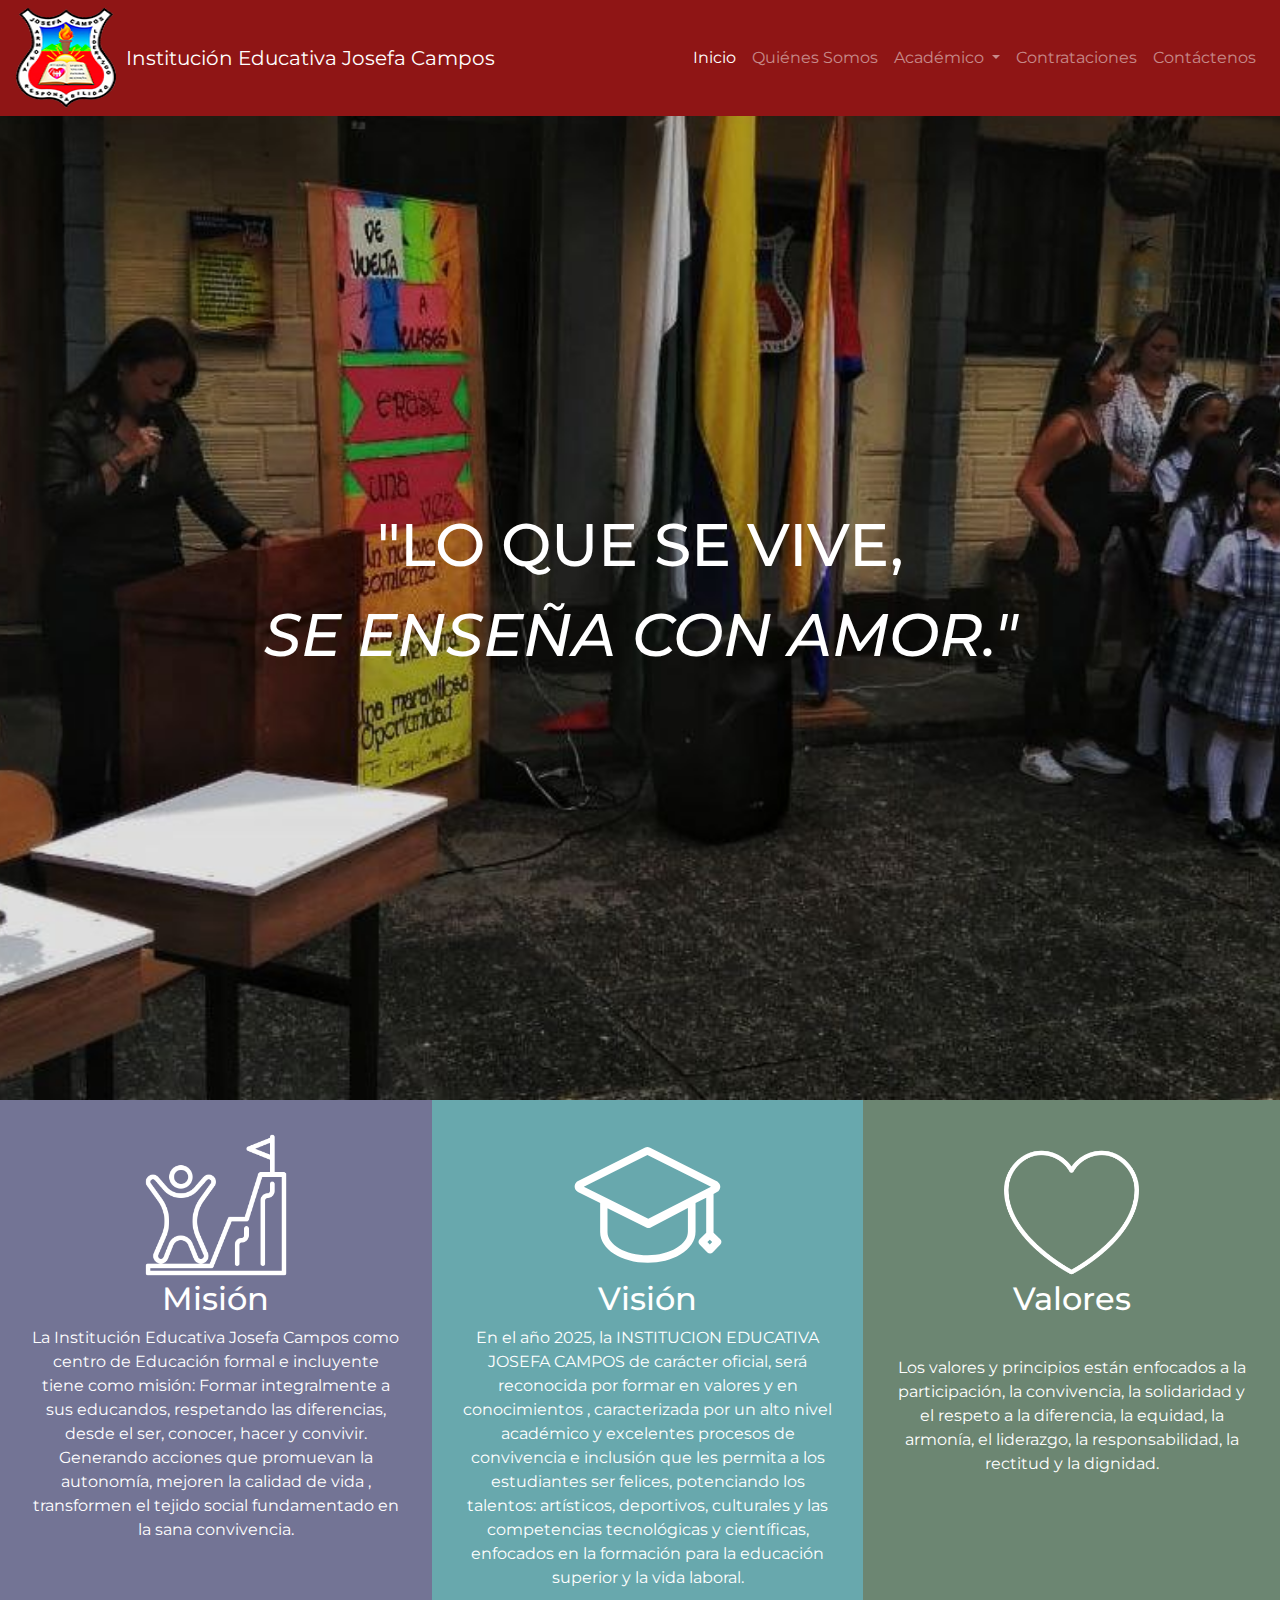
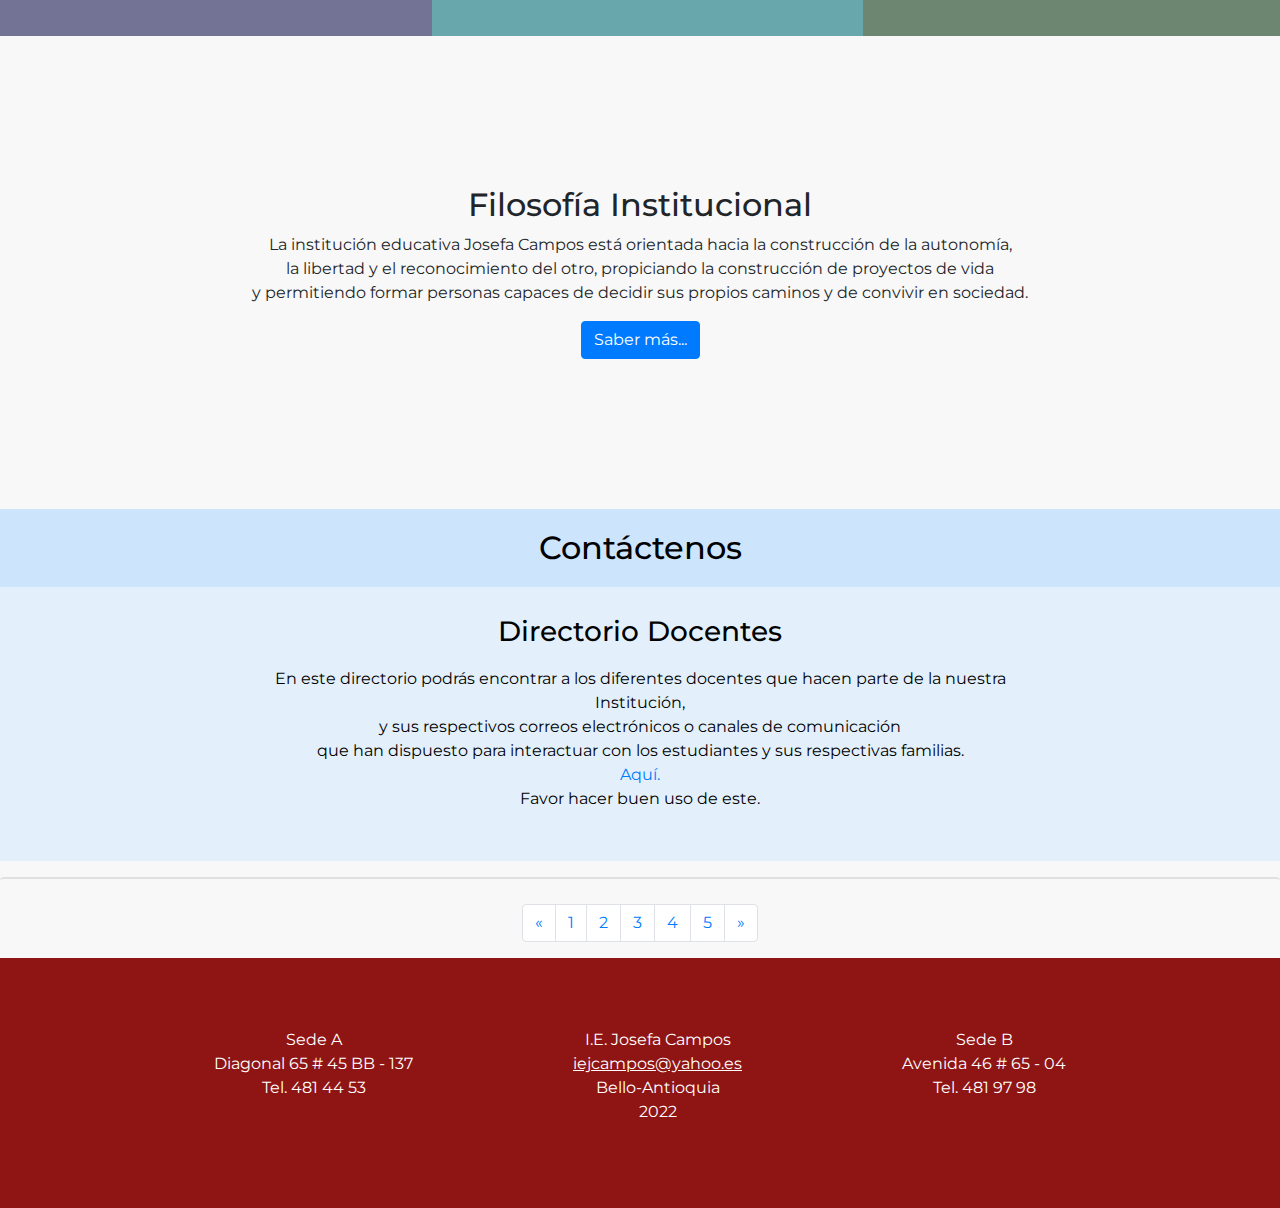
<file: index.html>
<!DOCTYPE html>
<html lang="en">
<head>
    <meta charset="UTF-8">
    <meta http-equiv="X-UA-Compatible" content="IE=edge">
    <meta name="viewport" content="width=device-width, initial-scale=1.0">
    <title>I.E. Josefa Campos</title>

    <!------Boostrap-------->
    <script src="https://code.jquery.com/jquery-3.2.1.slim.min.js" integrity="sha384-KJ3o2DKtIkvYIK3UENzmM7KCkRr/rE9/Qpg6aAZGJwFDMVNA/GpGFF93hXpG5KkN" crossorigin="anonymous"></script>
    <script src="https://cdnjs.cloudflare.com/ajax/libs/popper.js/1.12.9/umd/popper.min.js" integrity="sha384-ApNbgh9B+Y1QKtv3Rn7W3mgPxhU9K/ScQsAP7hUibX39j7fakFPskvXusvfa0b4Q" crossorigin="anonymous"></script>

    <link rel="stylesheet" href="https://maxcdn.bootstrapcdn.com/bootstrap/4.0.0/css/bootstrap.min.css" integrity="sha384-Gn5384xqQ1aoWXA+058RXPxPg6fy4IWvTNh0E263XmFcJlSAwiGgFAW/dAiS6JXm" crossorigin="anonymous">
    <script src="https://maxcdn.bootstrapcdn.com/bootstrap/4.0.0/js/bootstrap.min.js" integrity="sha384-JZR6Spejh4U02d8jOt6vLEHfe/JQGiRRSQQxSfFWpi1MquVdAyjUar5+76PVCmYl" crossorigin="anonymous"></script>

    <!-----CSS----->
    <link rel="stylesheet" href="css/style.css">

    <!------FUENTES------->
    <link rel="preconnect" href="https://fonts.googleapis.com">
    <link rel="preconnect" href="https://fonts.gstatic.com" crossorigin>
    <link href="https://fonts.googleapis.com/css2?family=Montserrat:wght@400;500;700&display=swap" rel="stylesheet">
</head>



<body>
    <!----Menu Cabecera------>
    <div class="menu-inicio">

        <nav class="navbar navbar-expand-lg navbar-dark" style="background-color: rgb(143, 21, 21);">
            <a href="index.html" class="logo">
                <img height="100px" width="100px" src="assets/img/logo.png" alt="escudo colegio"></a>
            <a class="navbar-brand" href="index.html" style="padding-left: 10px;">Institución Educativa Josefa Campos</a>
            <button class="navbar-toggler" type="button" data-toggle="collapse" data-target="#navbarSupportedContent" aria-controls="navbarSupportedContent" aria-expanded="false" aria-label="Toggle navigation">
              <span class="navbar-toggler-icon"></span>
            </button>
          
            <div class="collapse navbar-collapse" id="navbarSupportedContent">
              <ul class="navbar-nav ml-auto">
                <li class="nav-item active">
                  <a class="nav-link" href="index.html">Inicio <span class="sr-only">(current)</span></a>
                </li>
                <li class="nav-item">
                  <a class="nav-link" href="index2.html">Quiénes Somos</a>
                </li>
                <li class="nav-item dropdown">
                  <a class="nav-link dropdown-toggle" href="index3.html" id="navbarDropdown" role="button" data-toggle="dropdown" aria-haspopup="true" aria-expanded="false">
                    Académico
                  </a>
                  <div class="dropdown-menu" aria-labelledby="navbarDropdown">
                    <a class="dropdown-item" href="index3_1.html">Sede A Jornada Mañana</a> 
                    <a class="dropdown-item" href="index3_2.html">Sede A Jornada Tarde</a>
                    <a class="dropdown-item" href="index3_3.html">Sede B Jornada Mañana</a>
                    <a class="dropdown-item" href="index3_4.html">Sede B Jornada Tarde</a>   
                    <a class="dropdown-item " href="index3_5.html">Sabatino</a>       
    
                </li>
                <li class="nav-item">
                    <a class="nav-link" href="index4.html">Contrataciones</a>
                  </li>
                  <li class="nav-item">
                    <a class="nav-link" href="index5.html">Contáctenos</a>
                  </li>
              </ul>

            </div>
          </nav>

        </div>


    <!-----Primera Sección------->

    <div class="primera-seccion">

      <!----BANNER------->
      <div class="banner-header">
          <p class="banner-head-tittle">
              "LO QUE SE VIVE,<br>
                  <i>SE ENSEÑA CON AMOR."</i>
          </p>
          
      </div>

      <!-----MISIÓN VISIÓN VALORES------>
      <div class="mision-vision--valores-flexbox">

        <!-----MISIÓN--------->

          <div class="mision-flexbox" style="flex-grow: 1;">
            <div class="mision-flexbox-icon">
            <img width="150px" src="assets/img/mision-vision-valores/mision.png" alt="mision" style="color: white;">
            </div>
              <h2>Misión</h2>
              <p>La Institución Educativa Josefa Campos como centro de Educación
                  formal e incluyente tiene como misión:
                  Formar integralmente a sus educandos,
                  respetando las diferencias, desde el ser,
                  conocer, hacer y convivir. Generando acciones que promuevan la autonomía,
                  mejoren la calidad de vida ,
                  transformen el tejido social fundamentado en la sana convivencia.</p>
          </div>

        <!-----VISIÓN--------->

          <div class="vision-flexbox" style="flex-grow: 2;">
            <div class="vision-flexbox-icon">
              <img width="150px"src="assets/img/mision-vision-valores/vision.svg" alt="mision">
              </div>
              <h2>Visión</h2>
              <p>En el año 2025, la INSTITUCION EDUCATIVA JOSEFA CAMPOS de carácter oficial,
                  será reconocida por formar en valores y en conocimientos ,
                  caracterizada  por  un  alto nivel académico y excelentes procesos  de convivencia
                  e inclusión  que les permita a los estudiantes  ser felices,
                  potenciando los talentos: artísticos, deportivos, culturales
                   y las competencias  tecnológicas  y científicas,
                  enfocados en la formación para la educación superior y la vida laboral.</p>
          </div>

        <!-----VALORES--------->

          <div class="valores-flexbox" style="flex-grow: 3;">
            <div class="valores-flexbox-icon">
              <img Width="135px" src="assets/img/mision-vision-valores/valores.png" alt="mision">
              </div>
              <h2>Valores</h2>
              <p>Los valores y principios están enfocados a la participación,
                  la convivencia, la solidaridad y el respeto a la diferencia,
                   la equidad, la armonía, el liderazgo, la responsabilidad,
                    la rectitud y la dignidad.</p>
          </div>
      </div>

      <!----Filosofia----->

      <div class="filosofia-institucional">

        <h2>Filosofía Institucional</h2>

        <p>La institución educativa Josefa Campos está orientada hacia la construcción de la autonomía,<br>
           la libertad y el reconocimiento del otro, propiciando la construcción de proyectos de vida <br>
            y permitiendo formar personas capaces de decidir sus propios caminos y de convivir en sociedad.</p>

          <a class="btn btn-primary" href="index2.html" role="button">Saber más...</a>

      </div>

      <!-------Contácto------>

      <div class="contacto">
        <h2>Contáctenos</h2>
        <div class="contacto-subtitulo">
          <h3>Directorio Docentes</h3>
        </div>
        <p>En este directorio podrás encontrar a los diferentes docentes
           que hacen parte de la nuestra Institución, <br>
           y sus respectivos correos electrónicos o canales de comunicación <br>
           que han dispuesto para interactuar con los estudiantes
           y sus respectivas familias. <br>
            <a href="assets/datosInstitucion.pdf">Aquí.</a>
          ​<br>
          Favor hacer buen uso de este. </p>
      </div>
    </div>

    <!-----PAGINACION------->

    <div class="paginacion">
      <nav aria-label="Page navigation example">
        <ul class="pagination">
          <li class="page-item">
            <a class="page-link" href="index.html" aria-label="Previous">
              <span aria-hidden="true">&laquo;</span>
              <span class="sr-only">Previous</span>
            </a>
          </li>
          <li class="page-item"><a class="page-link" href="index.html">1</a></li>
          <li class="page-item"><a class="page-link" href="index2.html">2</a></li>
          <li class="page-item"><a class="page-link" href="index3.html">3</a></li>
          <li class="page-item"><a class="page-link" href="index4.html">4</a></li>
          <li class="page-item"><a class="page-link" href="index5.html">5</a></li>
          <li class="page-item">
            <a class="page-link" href="index2.html" aria-label="Next">
              <span aria-hidden="true">&raquo;</span>
              <span class="sr-only">Next</span>
            </a>
          </li>
        </ul>
      </nav>
    </div>

    <!-------FOOTER-------->

    <footer class="footer">
      <div class="footer-informacion">
      
        <div>
            <p>Sede A  <br> 
              Diagonal 65 #  45 BB - 137 <br>
              Tel. 481 44 53</p>
        </div>

        <div>
            <p>I.E. Josefa Campos <br>
            <a href="mailto:iejcampos@yahoo.es" style="color: white; text-decoration: underline;"> iejcampos@yahoo.es</a> <br>
              Bello-Antioquia <br>
              2022
        </div>
        
        <div>
            <p>Sede B <br>
              Avenida 46 # 65 - 04  <br>
              Tel. 481 97 98</p>
        </div>

        
      </div>

    </footer>
    
</body>
</html>
</file>
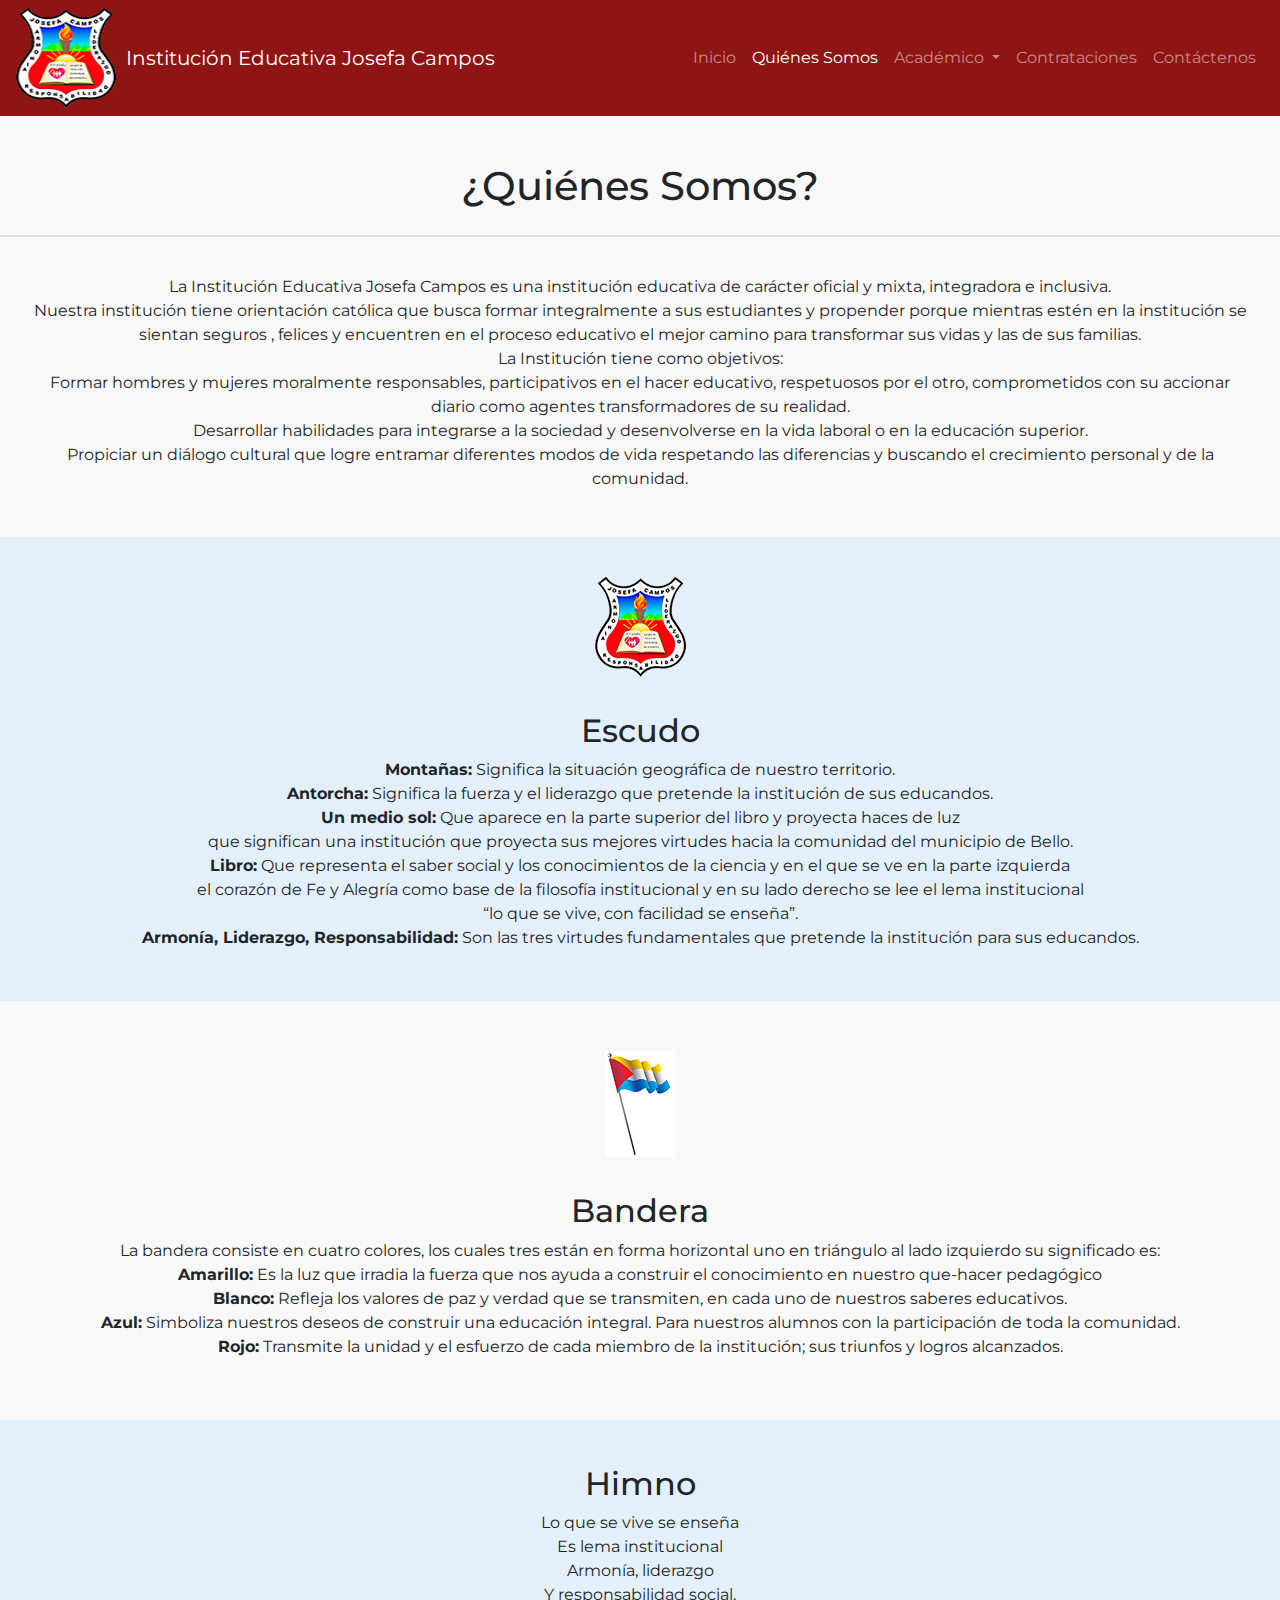
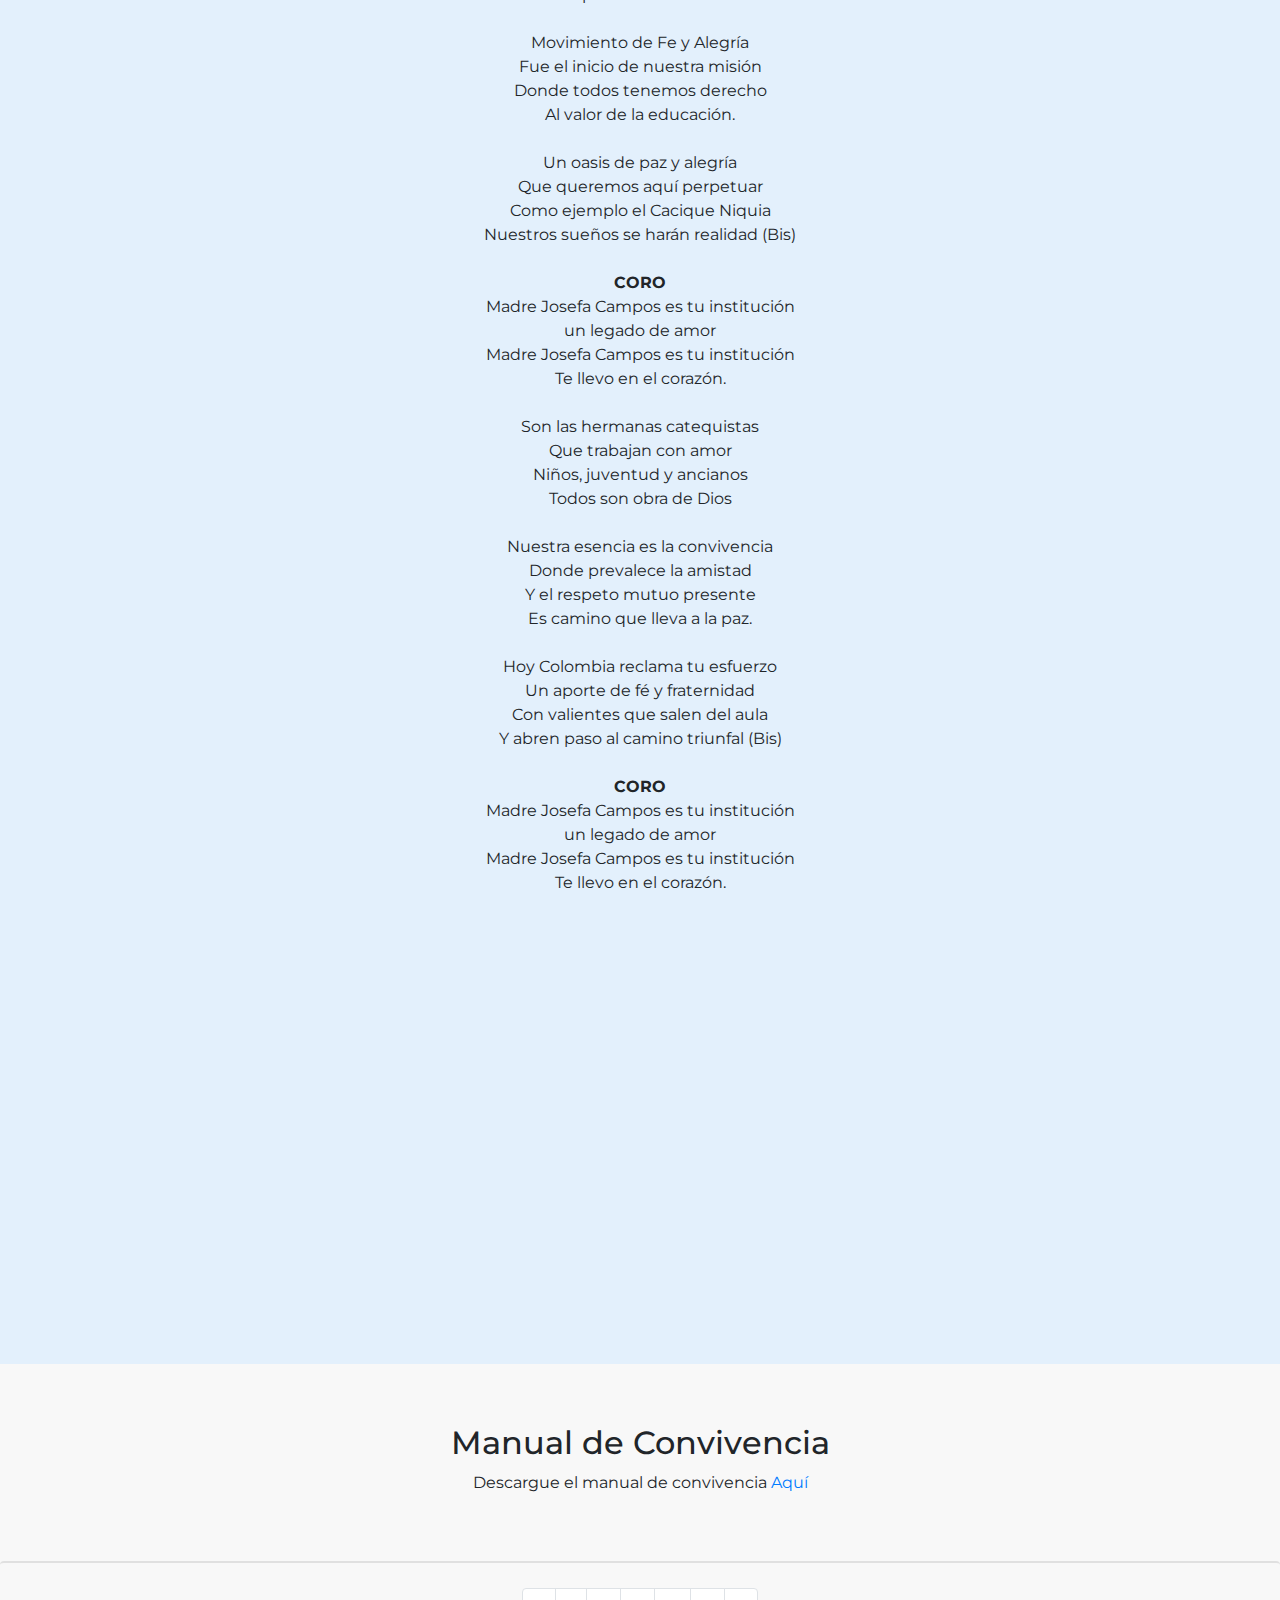
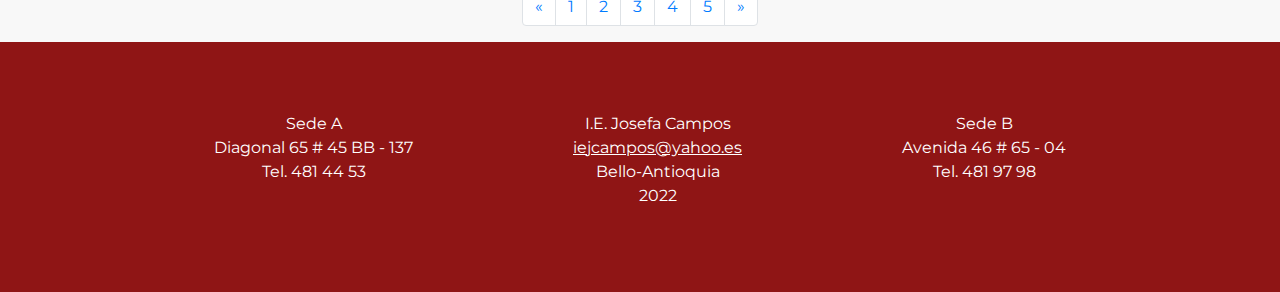
<file: index2.html>
<!DOCTYPE html>
<html lang="en">
<head>
    <meta charset="UTF-8">
    <meta http-equiv="X-UA-Compatible" content="IE=edge">
    <meta name="viewport" content="width=device-width, initial-scale=1.0">
    <title>¿Quiénes Somos?</title>

    <!------Boostrap-------->
    <script src="https://code.jquery.com/jquery-3.2.1.slim.min.js" integrity="sha384-KJ3o2DKtIkvYIK3UENzmM7KCkRr/rE9/Qpg6aAZGJwFDMVNA/GpGFF93hXpG5KkN" crossorigin="anonymous"></script>
    <script src="https://cdnjs.cloudflare.com/ajax/libs/popper.js/1.12.9/umd/popper.min.js" integrity="sha384-ApNbgh9B+Y1QKtv3Rn7W3mgPxhU9K/ScQsAP7hUibX39j7fakFPskvXusvfa0b4Q" crossorigin="anonymous"></script>

    <link rel="stylesheet" href="https://maxcdn.bootstrapcdn.com/bootstrap/4.0.0/css/bootstrap.min.css" integrity="sha384-Gn5384xqQ1aoWXA+058RXPxPg6fy4IWvTNh0E263XmFcJlSAwiGgFAW/dAiS6JXm" crossorigin="anonymous">
    <script src="https://maxcdn.bootstrapcdn.com/bootstrap/4.0.0/js/bootstrap.min.js" integrity="sha384-JZR6Spejh4U02d8jOt6vLEHfe/JQGiRRSQQxSfFWpi1MquVdAyjUar5+76PVCmYl" crossorigin="anonymous"></script>

    <!-----CSS----->
    <link rel="stylesheet" href="css/style.css">

    <!------FUENTES------->
    <link rel="preconnect" href="https://fonts.googleapis.com">
    <link rel="preconnect" href="https://fonts.gstatic.com" crossorigin>
    <link href="https://fonts.googleapis.com/css2?family=Montserrat:wght@400;500;700&display=swap" rel="stylesheet">
</head>



<body>
    <!----Menu Cabecera------>
    <div class="menu-inicio">

        <nav class="navbar navbar-expand-lg navbar-dark" style="background-color: rgb(143, 21, 21);">
            <a href="index.html" class="logo">
                <img height="100px" width="100px" src="assets/img/logo.png" alt="escudo colegio"></a>
            <a class="navbar-brand" href="index.html" style="padding-left: 10px;">Institución Educativa Josefa Campos</a>
            <button class="navbar-toggler" type="button" data-toggle="collapse" data-target="#navbarSupportedContent" aria-controls="navbarSupportedContent" aria-expanded="false" aria-label="Toggle navigation">
              <span class="navbar-toggler-icon"></span>
            </button>
          
            <div class="collapse navbar-collapse" id="navbarSupportedContent">
              <ul class="navbar-nav ml-auto">
                <li class="nav-item ">
                  <a class="nav-link" href="index.html">Inicio</a>
                </li>
                <li class="nav-item active">
                  <a class="nav-link" href="index2.html">Quiénes Somos<span class="sr-only">(current)</span></a>
                </li>
                <li class="nav-item dropdown">
                  <a class="nav-link dropdown-toggle" href="#" id="navbarDropdown" role="button" data-toggle="dropdown" aria-haspopup="true" aria-expanded="false">
                    Académico
                  </a>
                  <div class="dropdown-menu" aria-labelledby="navbarDropdown">
                    <a class="dropdown-item" href="index3_1.html">Sede A Jornada Mañana</a> 
                    <a class="dropdown-item" href="index3_2.html">Sede A Jornada Tarde</a>
                    <a class="dropdown-item" href="index3_3.html">Sede B Jornada Mañana</a>
                    <a class="dropdown-item" href="index3_4.html">Sede B Jornada Tarde</a>  
                    <a class="dropdown-item " href="index3_5.html">Sabatino</a>       
     
                </li>
                <li class="nav-item">
                    <a class="nav-link" href="index4.html">Contrataciones</a>
                  </li>
                  <li class="nav-item">
                    <a class="nav-link" href="index5.html">Contáctenos</a>
                  </li>
              </ul>

            </div>
          </nav>

        </div>


    <!------PRIMERA SECCIÓN------->

    <div class="primera-seccion">

        <!-----QUIÉNES SOMOS----->

        <div class="quienes-somos">
            <div class="quienes-somos-informacion">
                <h1>¿Quiénes Somos?</h1>
                <div class="quienes-somos-informacion-text">
                  <p>La Institución Educativa Josefa Campos es una institución educativa
                      de carácter oficial y mixta, integradora e inclusiva. <br>
                      Nuestra institución tiene orientación católica que busca formar integralmente
                      a sus estudiantes y propender porque mientras estén en la institución
                      se sientan seguros , felices y encuentren en el proceso educativo el
                      mejor camino para transformar sus vidas y las de sus familias. <br>
                      La Institución tiene como objetivos: <br>
                      Formar hombres y mujeres moralmente responsables,
                      participativos en el hacer educativo, respetuosos por el otro,
                      comprometidos con su accionar diario como agentes transformadores de su
                      realidad. <br>
                      Desarrollar habilidades para integrarse a la sociedad y desenvolverse en la
                      vida laboral o en la educación superior. <br>
                      Propiciar un diálogo cultural que logre entramar diferentes modos de
                       vida respetando las diferencias y buscando el crecimiento personal
                      y de la comunidad.</p>
                </div>
            </div>
        </div>

        <!-----ESCUDO------>

        <div class="escudo">
          
            <div class="escudo-logo">
                <img src="assets/img/logo.png" alt="escudo colegio"></a>
            </div>
            <div class="escudo-significado">
                <h2>Escudo</h2>
                <p>
                    <strong>Montañas:</strong> Significa la situación geográfica de nuestro territorio. <br>
                    <strong>Antorcha:</strong> Significa la fuerza y el liderazgo que pretende la institución de sus educandos. <br>
                    <strong>Un medio sol:</strong> Que aparece en la parte superior del libro y proyecta haces de luz <br>
                    que significan una institución que proyecta sus mejores virtudes hacia la comunidad del municipio de Bello. <br>
                    <strong>Libro:</strong> Que representa el saber social y los conocimientos de la ciencia y en el que se ve en la parte izquierda <br>
                     el corazón de Fe y Alegría como base de la filosofía institucional y en su lado derecho se lee el lema institucional <br>
                     “lo que se vive, con facilidad se enseña”. <br>
                    <strong>Armonía, Liderazgo, Responsabilidad:</strong> Son las tres virtudes fundamentales que pretende la institución para sus educandos.
                </p>
            </div>
        </div>


    </div>

    <!------BANDERA------>

    <div class="bandera">
          
        <div class="bandera-logo">
            <img src="assets/img/bandera.webp" alt="bandera colegio"></a>
        </div>
        <div class="bandera-significado">
            <h2>Bandera</h2>
            <p>La bandera consiste en cuatro colores, los cuales tres están en forma horizontal  uno en triángulo al lado izquierdo su significado es: <br>
                <strong>Amarillo:</strong> Es la luz que irradia la fuerza que nos ayuda a construir el conocimiento en nuestro que-hacer pedagógico <br>
                <strong>Blanco:</strong> Refleja los valores de paz y verdad que se transmiten, en cada uno de nuestros saberes educativos. <br>
                <strong>Azul:</strong> Simboliza nuestros deseos de construir una educación integral. Para nuestros alumnos con la participación de toda  la comunidad. <br>
                <strong>Rojo:</strong> Transmite la unidad y el esfuerzo de cada miembro de la institución; sus triunfos y logros alcanzados.</p>
        </div>
    </div>


    <!------HIMNO------>

    <div class="himno">
        <div class="himno-letra">
            <h2>Himno</h2>

            Lo que se vive se enseña <br>
            Es lema institucional <br>
            Armonía, liderazgo <br>
            Y responsabilidad social. <br> <br>

            
            Movimiento de Fe y Alegría <br>
            Fue el inicio de nuestra misión <br>
            Donde todos tenemos derecho <br>
            Al valor de la educación. <br> <br>

            
            Un oasis de paz y alegría <br>
            Que queremos aquí perpetuar <br>
            Como ejemplo el Cacique Niquia <br>
            Nuestros sueños se harán realidad (Bis) <br> <br>

            ​
            <strong>CORO</strong> <br>
            Madre Josefa Campos es tu institución <br>
            un legado de amor <br>
            Madre Josefa Campos es tu institución <br>
            Te llevo en el corazón. <br> <br>

            Son las hermanas catequistas <br>
            Que trabajan con amor <br>
            Niños, juventud y ancianos <br>
            Todos son obra de Dios <br> <br>


            Nuestra esencia es la convivencia <br>
            Donde prevalece la amistad <br>
            Y el respeto mutuo presente <br>
            Es camino que lleva a la paz. <br> <br>
            

            Hoy Colombia reclama tu esfuerzo <br>
            Un aporte de fé y fraternidad <br>
            Con valientes que salen del aula <br>
            Y abren paso al camino triunfal (Bis) <br> <br>

            <strong>CORO</strong> <br>
            Madre Josefa Campos es tu institución <br>
            un legado de amor <br>
            Madre Josefa Campos es tu institución <br>
            Te llevo en el corazón. <br> <br>
        </div>
        <div class="himno-video">
            <iframe width="560" height="315" src="https://www.youtube.com/embed/c8Cpr9MzgFs" title="YouTube video player" frameborder="0" allow="accelerometer; autoplay; clipboard-write; encrypted-media; gyroscope; picture-in-picture" allowfullscreen></iframe>
        </div>
        
    </div>

    
    <!------MANUAL DE CONVIVENCIA-------->

    <div class="manual-convivencia">

        <h2>Manual de Convivencia</h2>

        <div class="manual-convivencia-descarga">
            <p>Descargue el manual de convivencia <a href="assets/manualConvivencia.pdf">Aquí</a></p>
        </div>
    </div>





     <!-----PAGINACION------->

    <div class="paginacion">
        <nav aria-label="Page navigation example">
          <ul class="pagination">
            <li class="page-item">
              <a class="page-link" href="index.html" aria-label="Previous">
                <span aria-hidden="true">&laquo;</span>
                <span class="sr-only">Previous</span>
              </a>
            </li>
            <li class="page-item"><a class="page-link" href="index.html">1</a></li>
            <li class="page-item"><a class="page-link" href="index2.html">2</a></li>
            <li class="page-item"><a class="page-link" href="index3.html">3</a></li>
            <li class="page-item"><a class="page-link" href="index4.html">4</a></li>
            <li class="page-item"><a class="page-link" href="index5.html">5</a></li>
            <li class="page-item">
              <a class="page-link" href="index3.html" aria-label="Next">
                <span aria-hidden="true">&raquo;</span>
                <span class="sr-only">Next</span>
              </a>
            </li>
          </ul>
        </nav>
      </div>
    
         <!-------FOOTER-------->
         <footer class="footer">
          <div class="footer-informacion">
          
            <div>
                <p>Sede A  <br> 
                  Diagonal 65 #  45 BB - 137 <br>
                  Tel. 481 44 53</p>
            </div>
    
            <div>
                <p>I.E. Josefa Campos <br>
                <a href="mailto:iejcampos@yahoo.es" style="color: white; text-decoration: underline;"> iejcampos@yahoo.es</a> <br>
                  Bello-Antioquia <br>
                  2022
            </div>
            
            <div>
                <p>Sede B <br>
                  Avenida 46 # 65 - 04  <br>
                  Tel. 481 97 98</p>
            </div>
    
            
          </div>
    
        </footer>
</body>
</html>
</file>
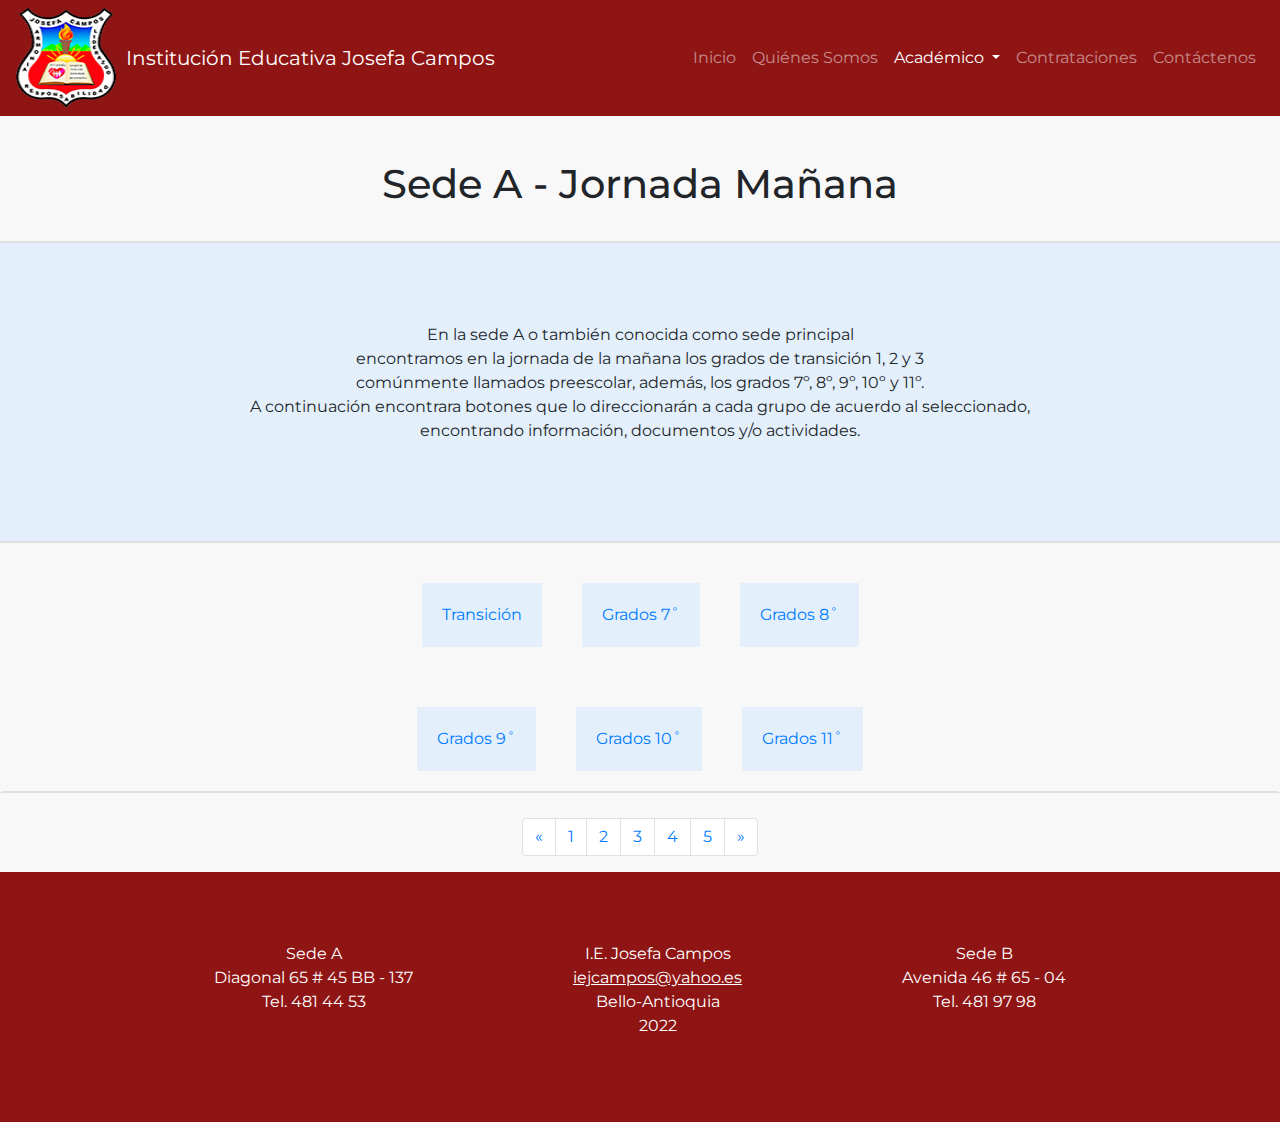
<file: index3_1.html>
<!DOCTYPE html>
<html lang="en">
<head>
    <meta charset="UTF-8">
    <meta http-equiv="X-UA-Compatible" content="IE=edge">
    <meta name="viewport" content="width=device-width, initial-scale=1.0">
    <title>Sede A Mañana</title>

    <!------Boostrap-------->
    <script src="https://code.jquery.com/jquery-3.2.1.slim.min.js" integrity="sha384-KJ3o2DKtIkvYIK3UENzmM7KCkRr/rE9/Qpg6aAZGJwFDMVNA/GpGFF93hXpG5KkN" crossorigin="anonymous"></script>
    <script src="https://cdnjs.cloudflare.com/ajax/libs/popper.js/1.12.9/umd/popper.min.js" integrity="sha384-ApNbgh9B+Y1QKtv3Rn7W3mgPxhU9K/ScQsAP7hUibX39j7fakFPskvXusvfa0b4Q" crossorigin="anonymous"></script>

    <link rel="stylesheet" href="https://maxcdn.bootstrapcdn.com/bootstrap/4.0.0/css/bootstrap.min.css" integrity="sha384-Gn5384xqQ1aoWXA+058RXPxPg6fy4IWvTNh0E263XmFcJlSAwiGgFAW/dAiS6JXm" crossorigin="anonymous">
    <script src="https://maxcdn.bootstrapcdn.com/bootstrap/4.0.0/js/bootstrap.min.js" integrity="sha384-JZR6Spejh4U02d8jOt6vLEHfe/JQGiRRSQQxSfFWpi1MquVdAyjUar5+76PVCmYl" crossorigin="anonymous"></script>

    <!-----CSS----->
    <link rel="stylesheet" href="css/style.css">

    <!------FUENTES------->
    <link rel="preconnect" href="https://fonts.googleapis.com">
    <link rel="preconnect" href="https://fonts.gstatic.com" crossorigin>
    <link href="https://fonts.googleapis.com/css2?family=Montserrat:wght@400;500;700&display=swap" rel="stylesheet">
</head>



<body>
    <!----Menu Cabecera------>
    <div class="menu-inicio">

        <nav class="navbar navbar-expand-lg navbar-dark" style="background-color: rgb(143, 21, 21);">
            <a href="index.html" class="logo">
                <img height="100px" width="100px" src="assets/img/logo.png" alt="escudo colegio"></a>
            <a class="navbar-brand" href="index.html" style="padding-left: 10px;">Institución Educativa Josefa Campos</a>
            <button class="navbar-toggler" type="button" data-toggle="collapse" data-target="#navbarSupportedContent" aria-controls="navbarSupportedContent" aria-expanded="false" aria-label="Toggle navigation">
              <span class="navbar-toggler-icon"></span>
            </button>
          
            <div class="collapse navbar-collapse" id="navbarSupportedContent">
              <ul class="navbar-nav ml-auto">
                <li class="nav-item">
                  <a class="nav-link" href="index.html">Inicio <span class="sr-only">(current)</span></a>
                </li>
                <li class="nav-item">
                  <a class="nav-link" href="index2.html">Quiénes Somos</a>
                </li>
                <li class="nav-item dropdown active">
                  <a class="nav-link dropdown-toggle" href="index3.html" id="navbarDropdown" role="button" data-toggle="dropdown" aria-haspopup="true" aria-expanded="false">
                Académico
                </a>
                  <div class="dropdown-menu" aria-labelledby="navbarDropdown">
                    <a class="dropdown-item active" href="index3_1.html">Sede A Jornada Mañana</a> 
                    <a class="dropdown-item" href="index3_2.html">Sede A Jornada Tarde</a>
                    <a class="dropdown-item" href="index3_3.html">Sede B Jornada Mañana</a>
                    <a class="dropdown-item" href="index3_4.html">Sede B Jornada Tarde</a>  
                    <a class="dropdown-item " href="index3_5.html">Sabatino</a>       
     
                </li>
                <li class="nav-item">
                    <a class="nav-link" href="index4.html">Contrataciones</a>
                  </li>
                  <li class="nav-item">
                    <a class="nav-link" href="index4.html">Contáctenos</a>
                  </li>
              </ul>

            </div>
          </nav>

        </div>


        <!-----PRIMERA SECCIÓN------>
        <div class="primera-seccion">
    
            <!-------CONTENIDO--------->
    
            <div class="sedes">
                <div class="sedes-title">
                    <h1>Sede A - Jornada Mañana</h1>
                </div>
    
                <div class="sedes-text">
                    <p>En la sede A o también conocida como sede principal <br>
                        encontramos en la jornada de la mañana los grados de transición 1, 2 y 3 <br>
                         comúnmente llamados preescolar, además, los grados 7º, 8º, 9º, 10º y 11º. <br>
                       A continuación encontrara botones que lo direccionarán a cada grupo de acuerdo al seleccionado, <br>
                        encontrando información, documentos y/o actividades.</p>
                </div>
    
                <div class="sedes-grados">
    
                    <div class="Transision"><a href="assets/docsAcademic/PLANEACION SEMANAl DEL 19 AL 23 DE ABRIL.pdf">Transición</a></div>
                    <div class="septimo"><a href="">Grados 7˚</a></div>
                    <div class="septimo"><a href="">Grados 8˚</a></div>
                </div>

                <div class="sedes-grados">
                    <div class="septimo"><a href="">Grados 9˚</a></div>
                    <div class="septimo"><a href="">Grados 10˚</a></div>
                    <div class="septimo"><a href="">Grados 11˚</a></div>
                </div>
    
    
    
    
            </div>
    </div>

    <!-----PAGINACION------->

    <div class="paginacion">
      <nav aria-label="Page navigation example">
        <ul class="pagination">
          <li class="page-item">
            <a class="page-link" href="index3.html" aria-label="Previous">
              <span aria-hidden="true">&laquo;</span>
              <span class="sr-only">Previous</span>
            </a>
          </li>
          <li class="page-item"><a class="page-link" href="index.html">1</a></li>
          <li class="page-item"><a class="page-link" href="index2.html">2</a></li>
          <li class="page-item"><a class="page-link" href="index3.html">3</a></li>
          <li class="page-item"><a class="page-link" href="index4.html">4</a></li>
          <li class="page-item"><a class="page-link" href="index5.html">5</a></li>
          <li class="page-item">
            <a class="page-link" href="index3_2.html" aria-label="Next">
              <span aria-hidden="true">&raquo;</span>
              <span class="sr-only">Next</span>
            </a>
          </li>
        </ul>
      </nav>
    </div>

    <!-------FOOTER-------->
    <footer class="footer">
        <div class="footer-informacion">
        
          <div>
              <p>Sede A  <br> 
                Diagonal 65 #  45 BB - 137 <br>
                Tel. 481 44 53</p>
          </div>
  
          <div>
              <p>I.E. Josefa Campos <br>
              <a href="mailto:iejcampos@yahoo.es" style="color: white; text-decoration: underline;"> iejcampos@yahoo.es</a> <br>
                Bello-Antioquia <br>
                2022
          </div>
          
          <div>
              <p>Sede B <br>
                Avenida 46 # 65 - 04  <br>
                Tel. 481 97 98</p>
          </div>
  
          
        </div>
  
      </footer>

    
</body>
</html>
</file>
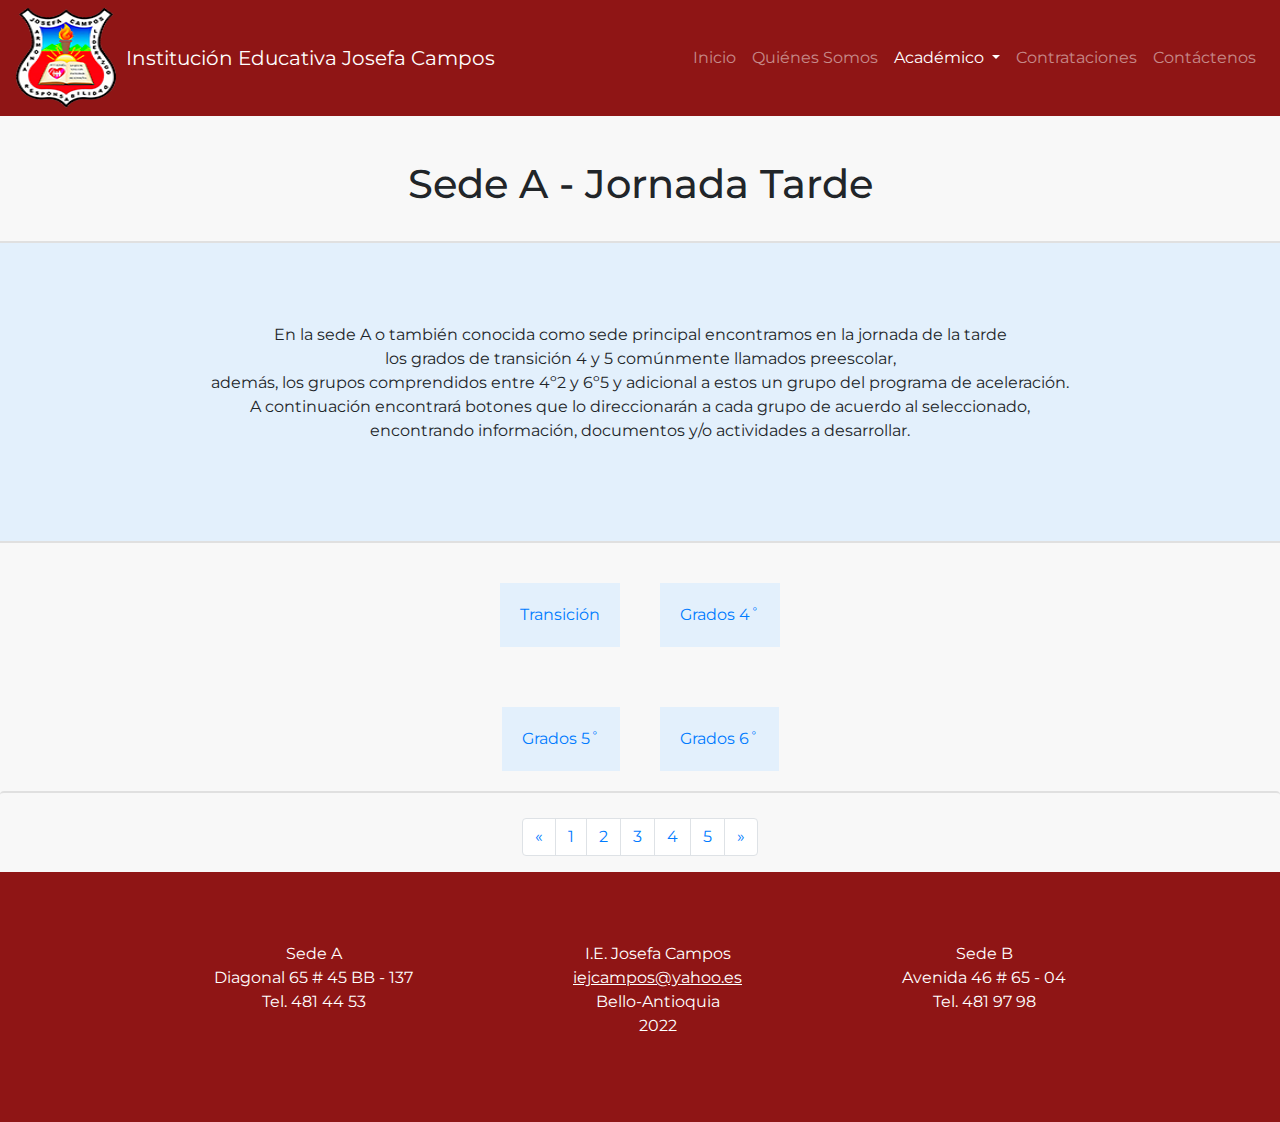
<file: index3_2.html>
<!DOCTYPE html>
<html lang="en">
<head>
    <meta charset="UTF-8">
    <meta http-equiv="X-UA-Compatible" content="IE=edge">
    <meta name="viewport" content="width=device-width, initial-scale=1.0">
    <title>Sede A Tarde</title>

    <!------Boostrap-------->
    <script src="https://code.jquery.com/jquery-3.2.1.slim.min.js" integrity="sha384-KJ3o2DKtIkvYIK3UENzmM7KCkRr/rE9/Qpg6aAZGJwFDMVNA/GpGFF93hXpG5KkN" crossorigin="anonymous"></script>
    <script src="https://cdnjs.cloudflare.com/ajax/libs/popper.js/1.12.9/umd/popper.min.js" integrity="sha384-ApNbgh9B+Y1QKtv3Rn7W3mgPxhU9K/ScQsAP7hUibX39j7fakFPskvXusvfa0b4Q" crossorigin="anonymous"></script>

    <link rel="stylesheet" href="https://maxcdn.bootstrapcdn.com/bootstrap/4.0.0/css/bootstrap.min.css" integrity="sha384-Gn5384xqQ1aoWXA+058RXPxPg6fy4IWvTNh0E263XmFcJlSAwiGgFAW/dAiS6JXm" crossorigin="anonymous">
    <script src="https://maxcdn.bootstrapcdn.com/bootstrap/4.0.0/js/bootstrap.min.js" integrity="sha384-JZR6Spejh4U02d8jOt6vLEHfe/JQGiRRSQQxSfFWpi1MquVdAyjUar5+76PVCmYl" crossorigin="anonymous"></script>

    <!-----CSS----->
    <link rel="stylesheet" href="css/style.css">

    <!------FUENTES------->
    <link rel="preconnect" href="https://fonts.googleapis.com">
    <link rel="preconnect" href="https://fonts.gstatic.com" crossorigin>
    <link href="https://fonts.googleapis.com/css2?family=Montserrat:wght@400;500;700&display=swap" rel="stylesheet">
</head>



<body>
    <!----Menu Cabecera------>
    <div class="menu-inicio">

        <nav class="navbar navbar-expand-lg navbar-dark" style="background-color: rgb(143, 21, 21);">
            <a href="index.html" class="logo">
                <img height="100px" width="100px" src="assets/img/logo.png" alt="escudo colegio"></a>
            <a class="navbar-brand" href="index.html" style="padding-left: 10px;">Institución Educativa Josefa Campos</a>
            <button class="navbar-toggler" type="button" data-toggle="collapse" data-target="#navbarSupportedContent" aria-controls="navbarSupportedContent" aria-expanded="false" aria-label="Toggle navigation">
              <span class="navbar-toggler-icon"></span>
            </button>
          
            <div class="collapse navbar-collapse" id="navbarSupportedContent">
              <ul class="navbar-nav ml-auto">
                <li class="nav-item">
                  <a class="nav-link" href="index.html">Inicio <span class="sr-only">(current)</span></a>
                </li>
                <li class="nav-item">
                  <a class="nav-link" href="index2.html">Quiénes Somos</a>
                </li>
                <li class="nav-item dropdown active">
                  <a class="nav-link dropdown-toggle" href="index3.html" id="navbarDropdown" role="button" data-toggle="dropdown" aria-haspopup="true" aria-expanded="false">
                Académico
                </a>
                  <div class="dropdown-menu" aria-labelledby="navbarDropdown">
                    <a class="dropdown-item" href="index3_1.html">Sede A Jornada Mañana</a> 
                    <a class="dropdown-item active" href="index3_2.html">Sede A Jornada Tarde</a>
                    <a class="dropdown-item" href="index3_3.html">Sede B Jornada Mañana</a>
                    <a class="dropdown-item" href="index3_4.html">Sede B Jornada Tarde</a>   
                    <a class="dropdown-item " href="index3_5.html">Sabatino</a>       
    
                </li>
                <li class="nav-item">
                    <a class="nav-link" href="index4.html">Contrataciones</a>
                  </li>
                  <li class="nav-item">
                    <a class="nav-link" href="index5.html">Contáctenos</a>
                  </li>
              </ul>

            </div>
          </nav>

        </div>


        <!-----PRIMERA SECCIÓN------>
        <div class="primera-seccion">
    
            <!-------CONTENIDO--------->
    
            <div class="sedes">
                <div class="sedes-title">
                    <h1>Sede A - Jornada Tarde</h1>
                </div>
    
                <div class="sedes-text">
                    <p> En la sede A o también conocida como sede principal encontramos en la jornada de la tarde <br>
                        los grados de transición 4 y 5 comúnmente llamados preescolar, <br>
                        además, los grupos comprendidos entre 4º2 y 6º5 y adicional a estos un grupo del programa de aceleración. <br>
                        A continuación encontrará botones que lo direccionarán a cada grupo de acuerdo al seleccionado, <br>
                         encontrando información, documentos y/o actividades a desarrollar.</p>
                </div>
    
                <div class="sedes-grados">
    
                    <div class="Transision"><a href="assets/docsAcademic/PLANEACION SEMANAl DEL 19 AL 23 DE ABRIL.pdf">Transición</a></div>
                    <div class="septimo"><a href="">Grados 4˚</a></div>
                </div>

                <div class="sedes-grados">
                    <div class="septimo"><a href="">Grados 5˚</a></div>
                    <div class="septimo"><a href="">Grados 6˚</a></div>
                </div>
    
    
    
    
            </div>
    </div>

    <!-----PAGINACION------->

    <div class="paginacion">
      <nav aria-label="Page navigation example">
        <ul class="pagination">
          <li class="page-item">
            <a class="page-link" href="index3_1.html" aria-label="Previous">
              <span aria-hidden="true">&laquo;</span>
              <span class="sr-only">Previous</span>
            </a>
          </li>
          <li class="page-item"><a class="page-link" href="index.html">1</a></li>
          <li class="page-item"><a class="page-link" href="index2.html">2</a></li>
          <li class="page-item"><a class="page-link" href="index3.html">3</a></li>
          <li class="page-item"><a class="page-link" href="index4.html">4</a></li>
          <li class="page-item"><a class="page-link" href="index5.html">5</a></li>
          <li class="page-item">
            <a class="page-link" href="index3_3.html" aria-label="Next">
              <span aria-hidden="true">&raquo;</span>
              <span class="sr-only">Next</span>
            </a>
          </li>
        </ul>
      </nav>
    </div>

    <!-------FOOTER-------->
    <footer class="footer">
        <div class="footer-informacion">
        
          <div>
              <p>Sede A  <br> 
                Diagonal 65 #  45 BB - 137 <br>
                Tel. 481 44 53</p>
          </div>
  
          <div>
              <p>I.E. Josefa Campos <br>
              <a href="mailto:iejcampos@yahoo.es " style="color: white; text-decoration: underline;"> iejcampos@yahoo.es</a> <br>
                Bello-Antioquia <br>
                2022
          </div>
          
          <div>
              <p>Sede B <br>
                Avenida 46 # 65 - 04  <br>
                Tel. 481 97 98</p>
          </div>
  
          
        </div>
  
      </footer>

    
</body>
</html>
</file>
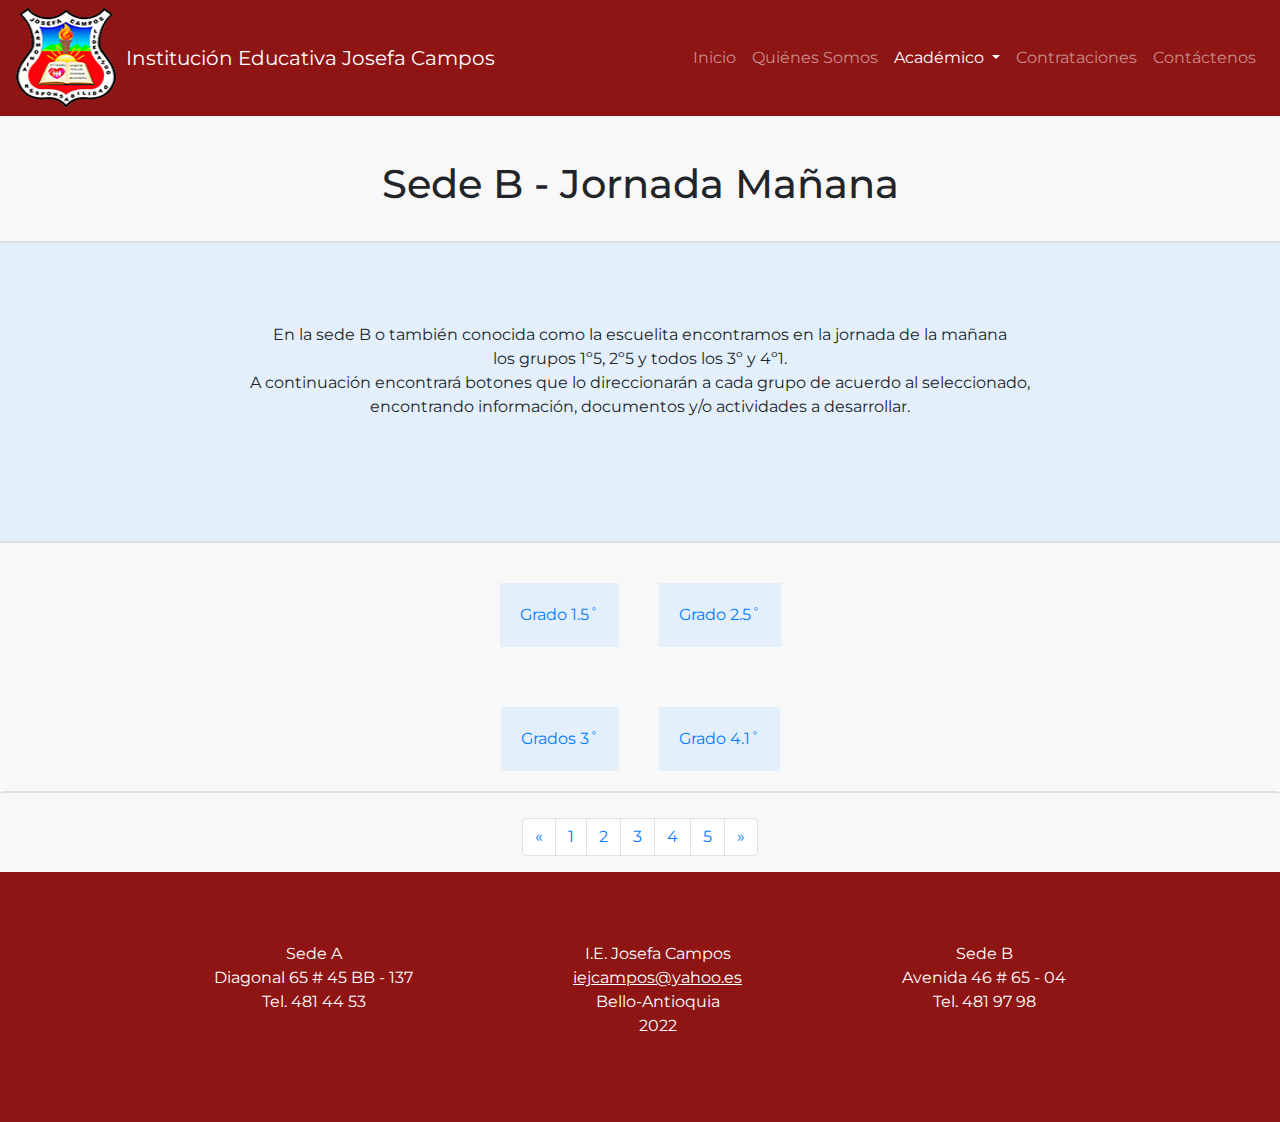
<file: index3_3.html>
<!DOCTYPE html>
<html lang="en">
<head>
    <meta charset="UTF-8">
    <meta http-equiv="X-UA-Compatible" content="IE=edge">
    <meta name="viewport" content="width=device-width, initial-scale=1.0">
    <title>Sede B Mañana</title>

    <!------Boostrap-------->
    <script src="https://code.jquery.com/jquery-3.2.1.slim.min.js" integrity="sha384-KJ3o2DKtIkvYIK3UENzmM7KCkRr/rE9/Qpg6aAZGJwFDMVNA/GpGFF93hXpG5KkN" crossorigin="anonymous"></script>
    <script src="https://cdnjs.cloudflare.com/ajax/libs/popper.js/1.12.9/umd/popper.min.js" integrity="sha384-ApNbgh9B+Y1QKtv3Rn7W3mgPxhU9K/ScQsAP7hUibX39j7fakFPskvXusvfa0b4Q" crossorigin="anonymous"></script>

    <link rel="stylesheet" href="https://maxcdn.bootstrapcdn.com/bootstrap/4.0.0/css/bootstrap.min.css" integrity="sha384-Gn5384xqQ1aoWXA+058RXPxPg6fy4IWvTNh0E263XmFcJlSAwiGgFAW/dAiS6JXm" crossorigin="anonymous">
    <script src="https://maxcdn.bootstrapcdn.com/bootstrap/4.0.0/js/bootstrap.min.js" integrity="sha384-JZR6Spejh4U02d8jOt6vLEHfe/JQGiRRSQQxSfFWpi1MquVdAyjUar5+76PVCmYl" crossorigin="anonymous"></script>

    <!-----CSS----->
    <link rel="stylesheet" href="css/style.css">

    <!------FUENTES------->
    <link rel="preconnect" href="https://fonts.googleapis.com">
    <link rel="preconnect" href="https://fonts.gstatic.com" crossorigin>
    <link href="https://fonts.googleapis.com/css2?family=Montserrat:wght@400;500;700&display=swap" rel="stylesheet">
</head>



<body>
    <!----Menu Cabecera------>
    <div class="menu-inicio">

        <nav class="navbar navbar-expand-lg navbar-dark" style="background-color: rgb(143, 21, 21);">
            <a href="index.html" class="logo">
                <img height="100px" width="100px" src="assets/img/logo.png" alt="escudo colegio"></a>
            <a class="navbar-brand" href="index.html" style="padding-left: 10px;">Institución Educativa Josefa Campos</a>
            <button class="navbar-toggler" type="button" data-toggle="collapse" data-target="#navbarSupportedContent" aria-controls="navbarSupportedContent" aria-expanded="false" aria-label="Toggle navigation">
              <span class="navbar-toggler-icon"></span>
            </button>
          
            <div class="collapse navbar-collapse" id="navbarSupportedContent">
              <ul class="navbar-nav ml-auto">
                <li class="nav-item">
                  <a class="nav-link" href="index.html">Inicio <span class="sr-only">(current)</span></a>
                </li>
                <li class="nav-item">
                  <a class="nav-link" href="index2.html">Quiénes Somos</a>
                </li>
                <li class="nav-item dropdown active">
                  <a class="nav-link dropdown-toggle" href="index3.html" id="navbarDropdown" role="button" data-toggle="dropdown" aria-haspopup="true" aria-expanded="false">
                Académico
                </a>
                  <div class="dropdown-menu" aria-labelledby="navbarDropdown">
                    <a class="dropdown-item" href="index3_1.html">Sede A Jornada Mañana</a> 
                    <a class="dropdown-item" href="index3_2.html">Sede A Jornada Tarde</a>
                    <a class="dropdown-item active" href="index3_3.html">Sede B Jornada Mañana</a>
                    <a class="dropdown-item" href="index3_4.html">Sede B Jornada Tarde</a>  
                    <a class="dropdown-item " href="index3_5.html">Sabatino</a>       
     
                </li>
                <li class="nav-item">
                    <a class="nav-link" href="index4.html">Contrataciones</a>
                  </li>
                  <li class="nav-item">
                    <a class="nav-link" href="index5.html">Contáctenos</a>
                  </li>
              </ul>

            </div>
          </nav>

        </div>


        <!-----PRIMERA SECCIÓN------>
        <div class="primera-seccion">
    
            <!-------CONTENIDO--------->
    
            <div class="sedes">
                <div class="sedes-title">
                    <h1>Sede B - Jornada Mañana</h1>
                </div>
    
                <div class="sedes-text">
                    <p>En la sede B o también conocida como la escuelita encontramos en la jornada de la mañana <br>
                     los grupos 1º5, 2º5 y todos los 3º y 4º1. <br>
                     A continuación encontrará botones que lo direccionarán a cada grupo de acuerdo al seleccionado, <br>
                     encontrando información, documentos y/o actividades a desarrollar.</p>
                </div>
    
                <div class="sedes-grados">
    
                    <div class="Transision"><a href="">Grado 1.5˚</a></div>
                    <div class="septimo"><a href="">Grado 2.5˚</a></div>
                </div>

                <div class="sedes-grados">
                    <div class="septimo"><a href="">Grados 3˚</a></div>
                    <div class="septimo"><a href="">Grado 4.1˚</a></div>
                </div>
    
    
    
    
            </div>
    </div>

    <!-----PAGINACION------->

    <div class="paginacion">
      <nav aria-label="Page navigation example">
        <ul class="pagination">
          <li class="page-item">
            <a class="page-link" href="index3_2.html" aria-label="Previous">
              <span aria-hidden="true">&laquo;</span>
              <span class="sr-only">Previous</span>
            </a>
          </li>
          <li class="page-item"><a class="page-link" href="index.html">1</a></li>
          <li class="page-item"><a class="page-link" href="index2.html">2</a></li>
          <li class="page-item"><a class="page-link" href="index3.html">3</a></li>
          <li class="page-item"><a class="page-link" href="index4.html">4</a></li>
          <li class="page-item"><a class="page-link" href="index5.html">5</a></li>
          <li class="page-item">
            <a class="page-link" href="index3_4.html" aria-label="Next">
              <span aria-hidden="true">&raquo;</span>
              <span class="sr-only">Next</span>
            </a>
          </li>
        </ul>
      </nav>
    </div>

    <!-------FOOTER-------->
    <footer class="footer">
        <div class="footer-informacion">
        
          <div>
              <p>Sede A  <br> 
                Diagonal 65 #  45 BB - 137 <br>
                Tel. 481 44 53</p>
          </div>
  
          <div>
              <p>I.E. Josefa Campos <br>
              <a href="mailto:iejcampos@yahoo.es" style="color: white; text-decoration: underline;"> iejcampos@yahoo.es</a> <br>
                Bello-Antioquia <br>
                2022
          </div>
          
          <div>
              <p>Sede B <br>
                Avenida 46 # 65 - 04  <br>
                Tel. 481 97 98</p>
          </div>
  
          
        </div>
  
      </footer>

    
</body>
</html>
</file>
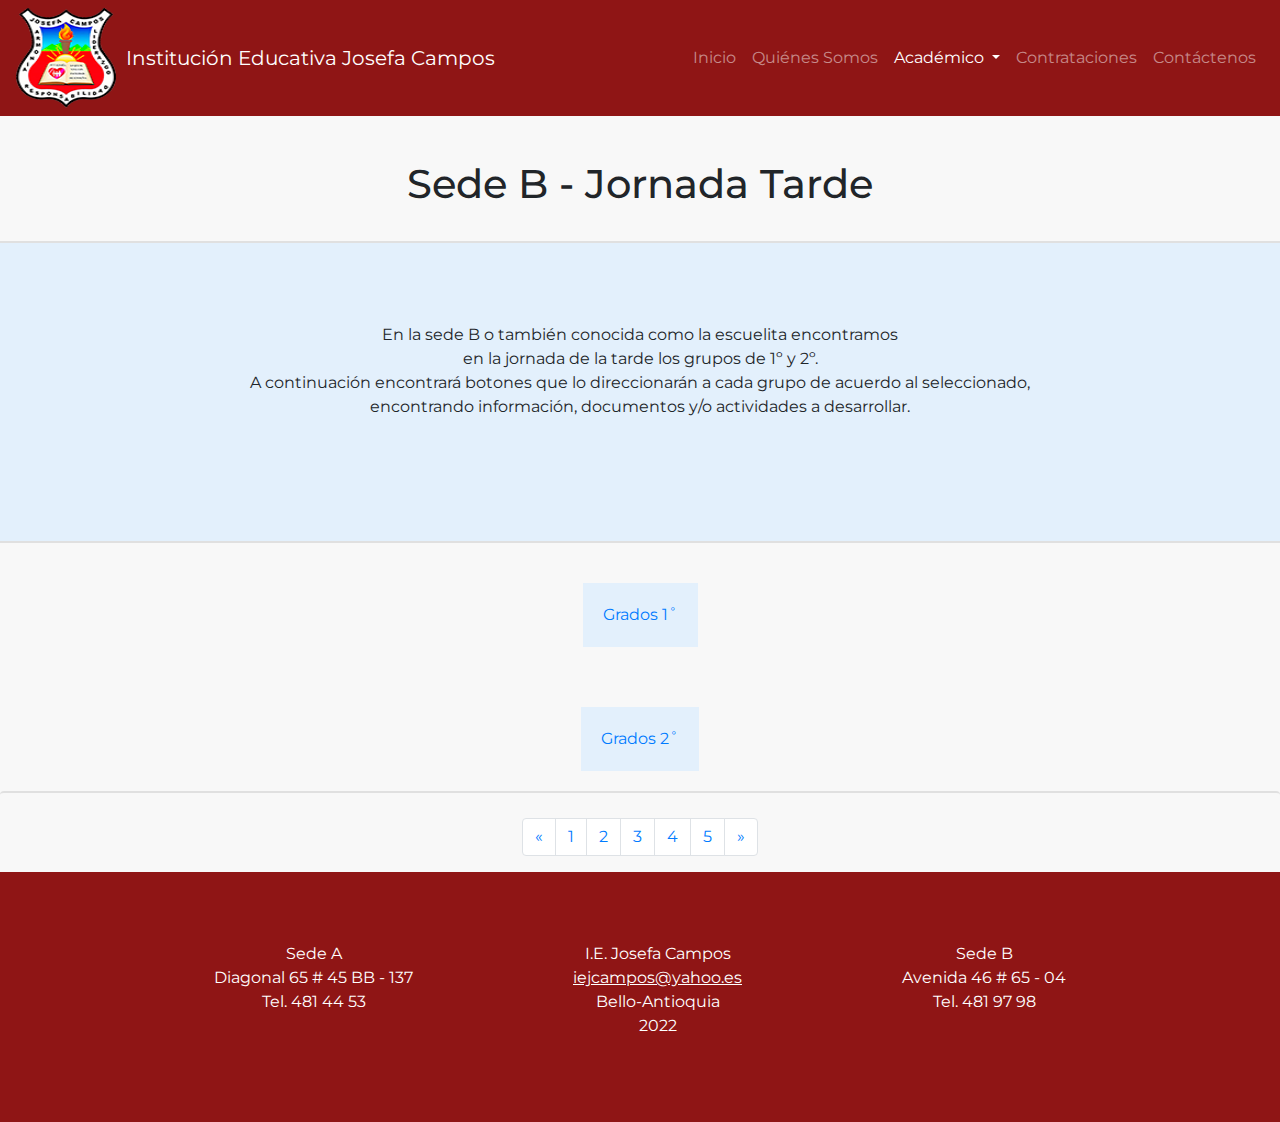
<file: index3_4.html>
<!DOCTYPE html>
<html lang="en">
<head>
    <meta charset="UTF-8">
    <meta http-equiv="X-UA-Compatible" content="IE=edge">
    <meta name="viewport" content="width=device-width, initial-scale=1.0">
    <title>Sede B Tarde</title>

    <!------Boostrap-------->
    <script src="https://code.jquery.com/jquery-3.2.1.slim.min.js" integrity="sha384-KJ3o2DKtIkvYIK3UENzmM7KCkRr/rE9/Qpg6aAZGJwFDMVNA/GpGFF93hXpG5KkN" crossorigin="anonymous"></script>
    <script src="https://cdnjs.cloudflare.com/ajax/libs/popper.js/1.12.9/umd/popper.min.js" integrity="sha384-ApNbgh9B+Y1QKtv3Rn7W3mgPxhU9K/ScQsAP7hUibX39j7fakFPskvXusvfa0b4Q" crossorigin="anonymous"></script>

    <link rel="stylesheet" href="https://maxcdn.bootstrapcdn.com/bootstrap/4.0.0/css/bootstrap.min.css" integrity="sha384-Gn5384xqQ1aoWXA+058RXPxPg6fy4IWvTNh0E263XmFcJlSAwiGgFAW/dAiS6JXm" crossorigin="anonymous">
    <script src="https://maxcdn.bootstrapcdn.com/bootstrap/4.0.0/js/bootstrap.min.js" integrity="sha384-JZR6Spejh4U02d8jOt6vLEHfe/JQGiRRSQQxSfFWpi1MquVdAyjUar5+76PVCmYl" crossorigin="anonymous"></script>

    <!-----CSS----->
    <link rel="stylesheet" href="css/style.css">

    <!------FUENTES------->
    <link rel="preconnect" href="https://fonts.googleapis.com">
    <link rel="preconnect" href="https://fonts.gstatic.com" crossorigin>
    <link href="https://fonts.googleapis.com/css2?family=Montserrat:wght@400;500;700&display=swap" rel="stylesheet">
</head>



<body>
    <!----Menu Cabecera------>
    <div class="menu-inicio">

        <nav class="navbar navbar-expand-lg navbar-dark" style="background-color: rgb(143, 21, 21);">
            <a href="index.html" class="logo">
                <img height="100px" width="100px" src="assets/img/logo.png" alt="escudo colegio"></a>
            <a class="navbar-brand" href="index.html" style="padding-left: 10px;">Institución Educativa Josefa Campos</a>
            <button class="navbar-toggler" type="button" data-toggle="collapse" data-target="#navbarSupportedContent" aria-controls="navbarSupportedContent" aria-expanded="false" aria-label="Toggle navigation">
              <span class="navbar-toggler-icon"></span>
            </button>
          
            <div class="collapse navbar-collapse" id="navbarSupportedContent">
              <ul class="navbar-nav ml-auto">
                <li class="nav-item">
                  <a class="nav-link" href="index.html">Inicio <span class="sr-only">(current)</span></a>
                </li>
                <li class="nav-item">
                  <a class="nav-link" href="index2.html">Quiénes Somos</a>
                </li>
                <li class="nav-item dropdown active">
                  <a class="nav-link dropdown-toggle" href="index3.html" id="navbarDropdown" role="button" data-toggle="dropdown" aria-haspopup="true" aria-expanded="false">
                Académico
                </a>
                  <div class="dropdown-menu" aria-labelledby="navbarDropdown">
                    <a class="dropdown-item" href="index3_1.html">Sede A Jornada Mañana</a> 
                    <a class="dropdown-item" href="index3_2.html">Sede A Jornada Tarde</a>
                    <a class="dropdown-item" href="index3_3.html">Sede B Jornada Mañana</a>
                    <a class="dropdown-item active" href="index3_4.html">Sede B Jornada Tarde</a>  
                    <a class="dropdown-item " href="index3_5.html">Sabatino</a>       
     
                </li>
                <li class="nav-item">
                    <a class="nav-link" href="index4.html">Contrataciones</a>
                  </li>
                  <li class="nav-item">
                    <a class="nav-link" href="index5.html">Contáctenos</a>
                  </li>
              </ul>

            </div>
          </nav>

        </div>


        <!-----PRIMERA SECCIÓN------>
        <div class="primera-seccion">
    
            <!-------CONTENIDO--------->
    
            <div class="sedes">
                <div class="sedes-title">
                    <h1>Sede B - Jornada Tarde</h1>
                </div>
    
                <div class="sedes-text">
                    <p>En la sede B o también conocida como la escuelita encontramos <br>
                         en la jornada de la tarde los grupos de 1º y 2º. <br>
                        A continuación encontrará botones que lo direccionarán a cada grupo de acuerdo al seleccionado, <br>
                         encontrando información, documentos y/o actividades a desarrollar.</p>
                </div>
    
                <div class="sedes-grados">
                    <div class="Transision"><a href="">Grados 1˚</a></div>
                </div>

                <div class="sedes-grados">
                    <div class="septimo"><a href="">Grados 2˚</a></div>
                </div>
    
            </div>
    </div>

    <!-----PAGINACION------->

    <div class="paginacion">
      <nav aria-label="Page navigation example">
        <ul class="pagination">
          <li class="page-item">
            <a class="page-link" href="index3_3.html" aria-label="Previous">
              <span aria-hidden="true">&laquo;</span>
              <span class="sr-only">Previous</span>
            </a>
          </li>
          <li class="page-item"><a class="page-link" href="index.html">1</a></li>
          <li class="page-item"><a class="page-link" href="index2.html">2</a></li>
          <li class="page-item"><a class="page-link" href="index3.html">3</a></li>
          <li class="page-item"><a class="page-link" href="index4.html">4</a></li>
          <li class="page-item"><a class="page-link" href="index5.html">5</a></li>
          <li class="page-item">
            <a class="page-link" href="index3_5.html" aria-label="Next">
              <span aria-hidden="true">&raquo;</span>
              <span class="sr-only">Next</span>
            </a>
          </li>
        </ul>
      </nav>
    </div>

    <!-------FOOTER-------->
    <footer class="footer">
        <div class="footer-informacion">
        
          <div>
              <p>Sede A  <br> 
                Diagonal 65 #  45 BB - 137 <br>
                Tel. 481 44 53</p>
          </div>
  
          <div>
              <p>I.E. Josefa Campos <br>
              <a href="mailto:iejcampos@yahoo.es" style="color: white; text-decoration: underline;"> iejcampos@yahoo.es</a> <br>
                Bello-Antioquia <br>
                2022
          </div>
          
          <div>
              <p>Sede B <br>
                Avenida 46 # 65 - 04  <br>
                Tel. 481 97 98</p>
          </div>
  
          
        </div>
  
      </footer>

    
</body>
</html>
</file>
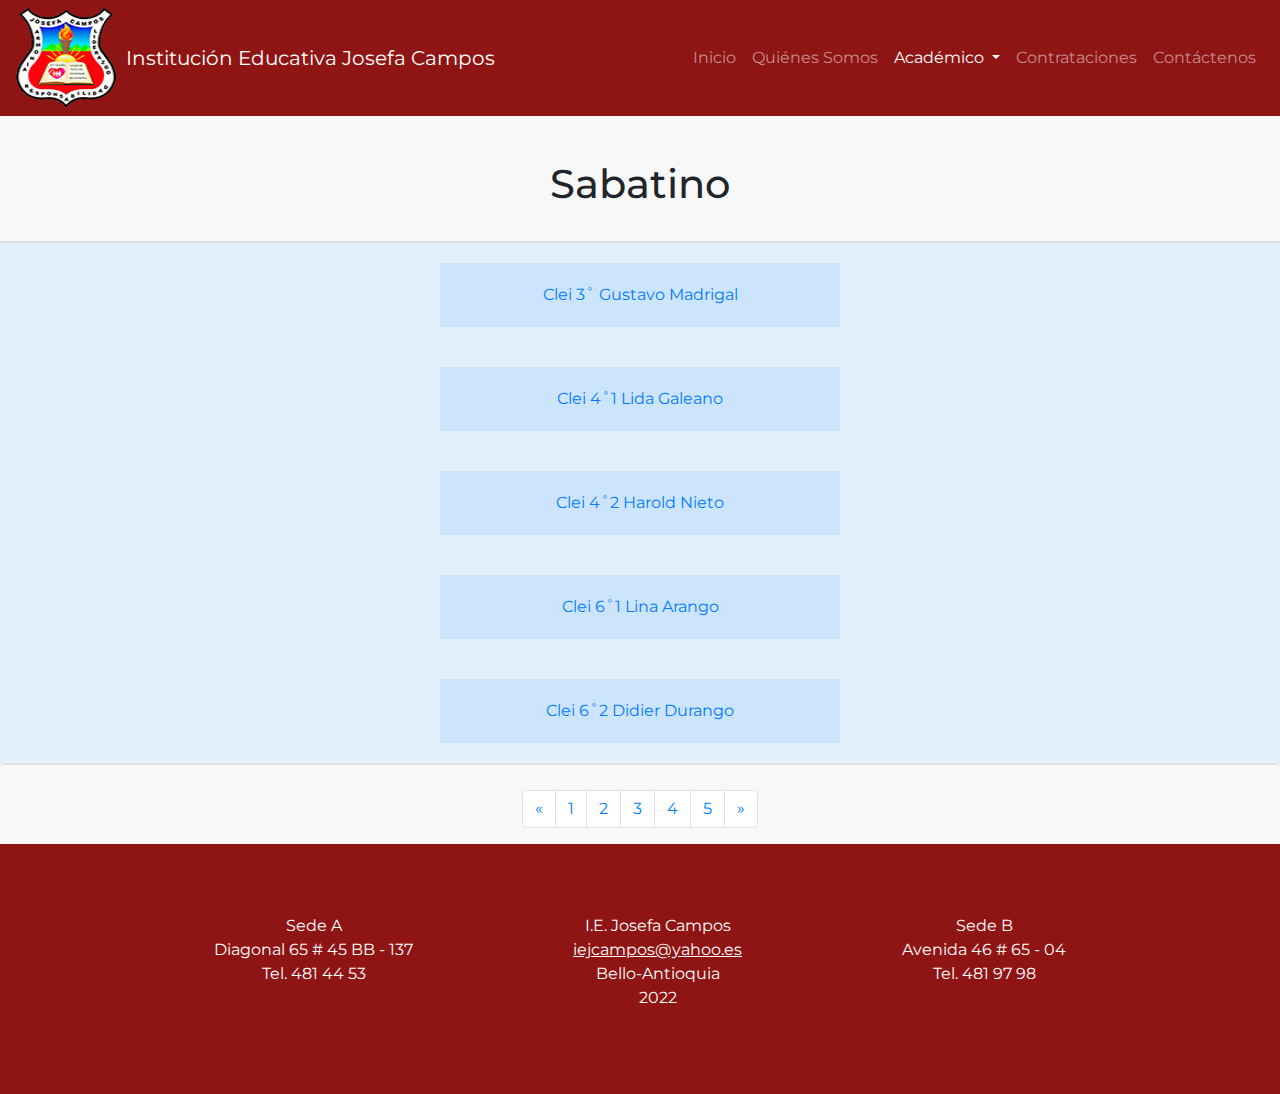
<file: index3_5.html>
<!DOCTYPE html>
<html lang="en">
<head>
    <meta charset="UTF-8">
    <meta http-equiv="X-UA-Compatible" content="IE=edge">
    <meta name="viewport" content="width=device-width, initial-scale=1.0">
    <title>Sabatino</title>

    <!------Boostrap-------->
    <script src="https://code.jquery.com/jquery-3.2.1.slim.min.js" integrity="sha384-KJ3o2DKtIkvYIK3UENzmM7KCkRr/rE9/Qpg6aAZGJwFDMVNA/GpGFF93hXpG5KkN" crossorigin="anonymous"></script>
    <script src="https://cdnjs.cloudflare.com/ajax/libs/popper.js/1.12.9/umd/popper.min.js" integrity="sha384-ApNbgh9B+Y1QKtv3Rn7W3mgPxhU9K/ScQsAP7hUibX39j7fakFPskvXusvfa0b4Q" crossorigin="anonymous"></script>

    <link rel="stylesheet" href="https://maxcdn.bootstrapcdn.com/bootstrap/4.0.0/css/bootstrap.min.css" integrity="sha384-Gn5384xqQ1aoWXA+058RXPxPg6fy4IWvTNh0E263XmFcJlSAwiGgFAW/dAiS6JXm" crossorigin="anonymous">
    <script src="https://maxcdn.bootstrapcdn.com/bootstrap/4.0.0/js/bootstrap.min.js" integrity="sha384-JZR6Spejh4U02d8jOt6vLEHfe/JQGiRRSQQxSfFWpi1MquVdAyjUar5+76PVCmYl" crossorigin="anonymous"></script>

    <!-----CSS----->
    <link rel="stylesheet" href="css/style.css">

    <!------FUENTES------->
    <link rel="preconnect" href="https://fonts.googleapis.com">
    <link rel="preconnect" href="https://fonts.gstatic.com" crossorigin>
    <link href="https://fonts.googleapis.com/css2?family=Montserrat:wght@400;500;700&display=swap" rel="stylesheet">
</head>



<body>
    <!----Menu Cabecera------>
    <div class="menu-inicio">

        <nav class="navbar navbar-expand-lg navbar-dark" style="background-color: rgb(143, 21, 21);">
            <a href="index.html" class="logo">
                <img height="100px" width="100px" src="assets/img/logo.png" alt="escudo colegio"></a>
            <a class="navbar-brand" href="index.html" style="padding-left: 10px;">Institución Educativa Josefa Campos</a>
            <button class="navbar-toggler" type="button" data-toggle="collapse" data-target="#navbarSupportedContent" aria-controls="navbarSupportedContent" aria-expanded="false" aria-label="Toggle navigation">
              <span class="navbar-toggler-icon"></span>
            </button>
          
            <div class="collapse navbar-collapse" id="navbarSupportedContent">
              <ul class="navbar-nav ml-auto">
                <li class="nav-item">
                  <a class="nav-link" href="index.html">Inicio <span class="sr-only">(current)</span></a>
                </li>
                <li class="nav-item">
                  <a class="nav-link" href="index2.html">Quiénes Somos</a>
                </li>
                <li class="nav-item dropdown active">
                  <a class="nav-link dropdown-toggle" href="index3.html" id="navbarDropdown" role="button" data-toggle="dropdown" aria-haspopup="true" aria-expanded="false">
                Académico
                </a>
                  <div class="dropdown-menu" aria-labelledby="navbarDropdown">
                    <a class="dropdown-item" href="index3_1.html">Sede A Jornada Mañana</a> 
                    <a class="dropdown-item" href="index3_2.html">Sede A Jornada Tarde</a>
                    <a class="dropdown-item" href="index3_3.html">Sede B Jornada Mañana</a>
                    <a class="dropdown-item " href="index3_4.html">Sede B Jornada Tarde</a>  
                    <a class="dropdown-item active" href="index3_5.html">Sabatino</a>       
     
                </li>
                <li class="nav-item">
                    <a class="nav-link" href="index4.html">Contrataciones</a>
                  </li>
                  <li class="nav-item">
                    <a class="nav-link" href="index5.html">Contáctenos</a>
                  </li>
              </ul>

            </div>
          </nav>

        </div>


        <!-----PRIMERA SECCIÓN------>
        <div class="primera-seccion">
    
            <!-------CONTENIDO--------->
    
            <div class="sedes">
                <div class="sedes-title">
                    <h1>Sabatino</h1>
                </div>
    
                <div class="sedes-grados-sabatino">
                    <div><a href="">Clei 3˚ Gustavo Madrigal</a></div>
                    <div><a href="">Clei 4˚1 Lida Galeano</a></div>
                    <div><a href="">Clei 4˚2 Harold Nieto</a></div>
                    <div><a href="">Clei 6˚1 Lina Arango</a></div>
                    <div><a href="">Clei 6˚2 Didier Durango</a></div>
                </div>

            </div>
    </div>

    <!-----PAGINACION------->

    <div class="paginacion">
      <nav aria-label="Page navigation example">
        <ul class="pagination">
          <li class="page-item">
            <a class="page-link" href="index3_4.html" aria-label="Previous">
              <span aria-hidden="true">&laquo;</span>
              <span class="sr-only">Previous</span>
            </a>
          </li>
          <li class="page-item"><a class="page-link" href="index.html">1</a></li>
          <li class="page-item"><a class="page-link" href="index2.html">2</a></li>
          <li class="page-item"><a class="page-link" href="index3.html">3</a></li>
          <li class="page-item"><a class="page-link" href="index4.html">4</a></li>
          <li class="page-item"><a class="page-link" href="index5.html">5</a></li>
          <li class="page-item">
            <a class="page-link" href="index4.html" aria-label="Next">
              <span aria-hidden="true">&raquo;</span>
              <span class="sr-only">Next</span>
            </a>
          </li>
        </ul>
      </nav>
    </div>

    <!-------FOOTER-------->
    <footer class="footer">
        <div class="footer-informacion">
        
          <div>
              <p>Sede A  <br> 
                Diagonal 65 #  45 BB - 137 <br>
                Tel. 481 44 53</p>
          </div>
  
          <div>
              <p>I.E. Josefa Campos <br>
              <a href="mailto:iejcampos@yahoo.es" style="color: white; text-decoration: underline;"> iejcampos@yahoo.es</a> <br>
                Bello-Antioquia <br>
                2022
          </div>
          
          <div>
              <p>Sede B <br>
                Avenida 46 # 65 - 04  <br>
                Tel. 481 97 98</p>
          </div>
  
          
        </div>
  
      </footer>

    
</body>
</html>
</file>
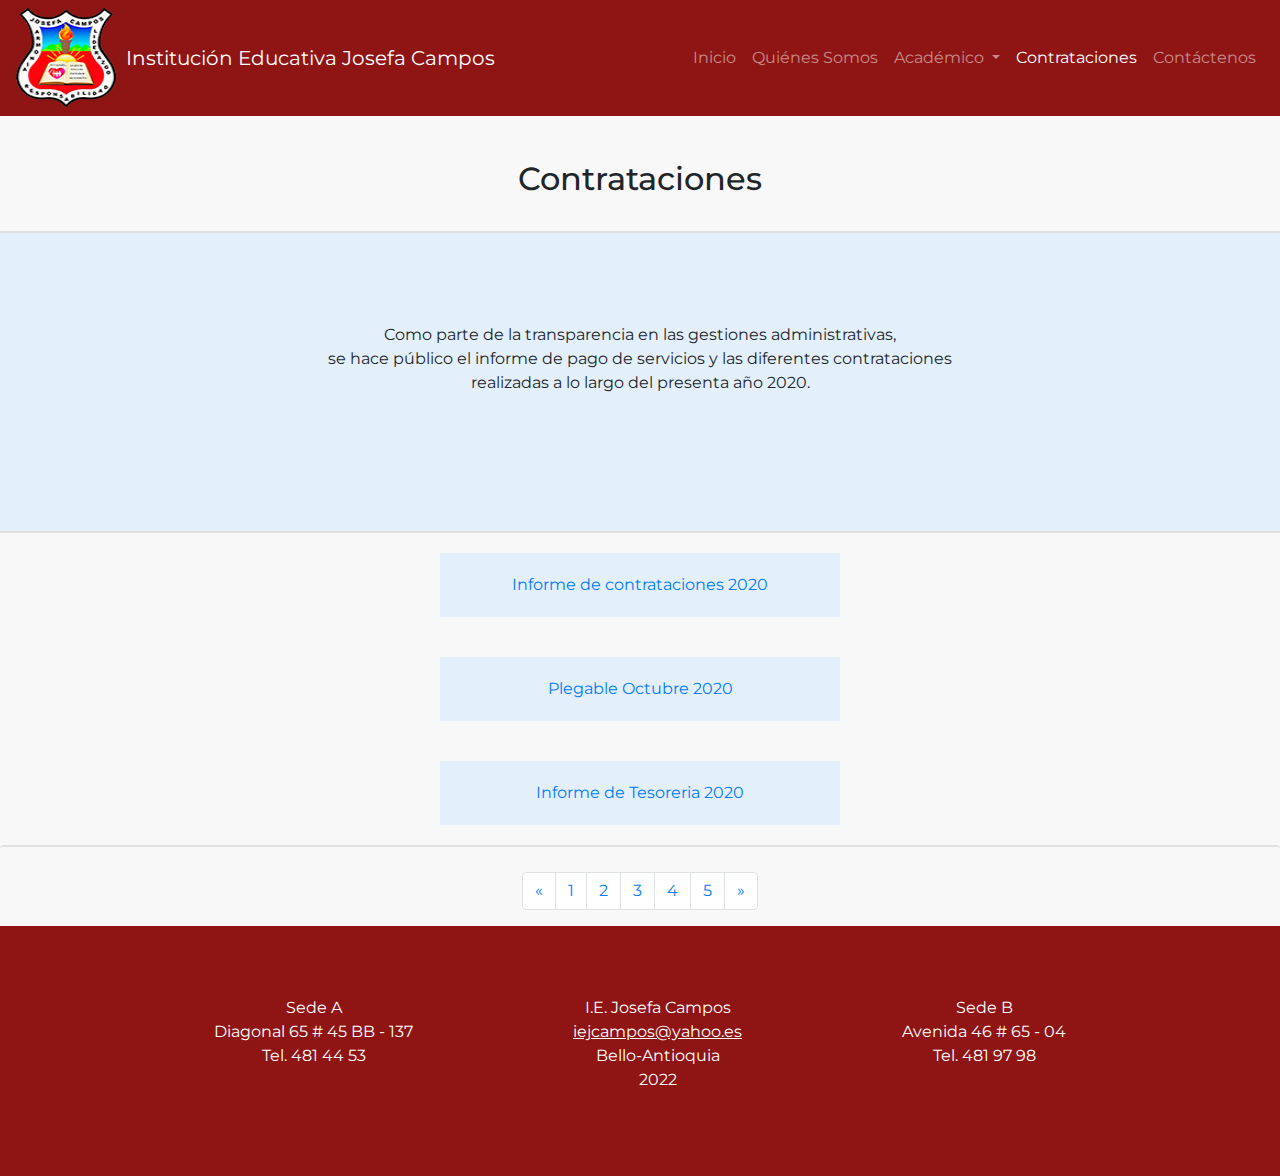
<file: index4.html>
<!DOCTYPE html>
<html lang="en">
<head>
    <meta charset="UTF-8">
    <meta http-equiv="X-UA-Compatible" content="IE=edge">
    <meta name="viewport" content="width=device-width, initial-scale=1.0">
    <title>Contrataciones</title>

    <!------Boostrap-------->
    <script src="https://code.jquery.com/jquery-3.2.1.slim.min.js" integrity="sha384-KJ3o2DKtIkvYIK3UENzmM7KCkRr/rE9/Qpg6aAZGJwFDMVNA/GpGFF93hXpG5KkN" crossorigin="anonymous"></script>
    <script src="https://cdnjs.cloudflare.com/ajax/libs/popper.js/1.12.9/umd/popper.min.js" integrity="sha384-ApNbgh9B+Y1QKtv3Rn7W3mgPxhU9K/ScQsAP7hUibX39j7fakFPskvXusvfa0b4Q" crossorigin="anonymous"></script>

    <link rel="stylesheet" href="https://maxcdn.bootstrapcdn.com/bootstrap/4.0.0/css/bootstrap.min.css" integrity="sha384-Gn5384xqQ1aoWXA+058RXPxPg6fy4IWvTNh0E263XmFcJlSAwiGgFAW/dAiS6JXm" crossorigin="anonymous">
    <script src="https://maxcdn.bootstrapcdn.com/bootstrap/4.0.0/js/bootstrap.min.js" integrity="sha384-JZR6Spejh4U02d8jOt6vLEHfe/JQGiRRSQQxSfFWpi1MquVdAyjUar5+76PVCmYl" crossorigin="anonymous"></script>

    <!-----CSS----->
    <link rel="stylesheet" href="css/style.css">

    <!------FUENTES------->
    <link rel="preconnect" href="https://fonts.googleapis.com">
    <link rel="preconnect" href="https://fonts.gstatic.com" crossorigin>
    <link href="https://fonts.googleapis.com/css2?family=Montserrat:wght@400;500;700&display=swap" rel="stylesheet">
</head>



<body>
    <!----Menu Cabecera------>
    <div class="menu-inicio">

        <nav class="navbar navbar-expand-lg navbar-dark" style="background-color: rgb(143, 21, 21);">
            <a href="index.html" class="logo">
                <img height="100px" width="100px" src="assets/img/logo.png" alt="escudo colegio"></a>
            <a class="navbar-brand" href="index.html" style="padding-left: 10px;">Institución Educativa Josefa Campos</a>
            <button class="navbar-toggler" type="button" data-toggle="collapse" data-target="#navbarSupportedContent" aria-controls="navbarSupportedContent" aria-expanded="false" aria-label="Toggle navigation">
              <span class="navbar-toggler-icon"></span>
            </button>
          
            <div class="collapse navbar-collapse" id="navbarSupportedContent">
              <ul class="navbar-nav ml-auto">
                <li class="nav-item">
                  <a class="nav-link" href="index.html">Inicio <span class="sr-only">(current)</span></a>
                </li>
                <li class="nav-item">
                  <a class="nav-link" href="index2.html">Quiénes Somos</a>
                </li>
                <li class="nav-item dropdown">
                  <a class="nav-link dropdown-toggle" href="index3.html" id="navbarDropdown" role="button" data-toggle="dropdown" aria-haspopup="true" aria-expanded="false">
                Académico
                </a>
                  <div class="dropdown-menu" aria-labelledby="navbarDropdown">
                    <a class="dropdown-item" href="index3_1.html">Sede A Jornada Mañana</a> 
                    <a class="dropdown-item" href="index3_2.html">Sede A Jornada Tarde</a>
                    <a class="dropdown-item" href="index3_3.html">Sede B Jornada Mañana</a>
                    <a class="dropdown-item " href="index3_4.html">Sede B Jornada Tarde</a>  
                    <a class="dropdown-item " href="index3_5.html">Sabatino</a>       
     
                </li>
                <li class="nav-item">
                    <a class="nav-link active" href="index4.html">Contrataciones</a>
                  </li>
                  <li class="nav-item">
                    <a class="nav-link" href="index5.html">Contáctenos</a>
                  </li>
              </ul>

            </div>
          </nav>

        </div>


        <!-----PRIMERA SECCIÓN------>
        <div class="primera-seccion">
    
            <!-------CONTENIDO--------->
    
            <div class="contrataciones">
                <div class="contrataciones-title">
                    <h2>Contrataciones</h2>
                </div>

                <div class="contrataciones-text">
                    <p>Como parte de la transparencia en las gestiones administrativas, <br>
                         se hace público el informe de pago de servicios y las diferentes contrataciones  <br>
                         realizadas a lo largo del presenta año 2020.</p>
                </div>
                <div class="contrataciones-docs">

                    <div>
                        <a href="assets/docContrataciones/doc_1.pdf">Informe de contrataciones 2020</a>
                    </div>
                    <div>
                        <a href="assets/docContrataciones/doc_2.pdf">Plegable Octubre 2020</a>
                    </div>
                    <div>
                        <a href="assets/docContrataciones/doc_3.pdf">Informe de Tesoreria 2020</a>
                    </div>

                </div>

            </div>

    </div>

    <!-----PAGINACION------->

    <div class="paginacion">
      <nav aria-label="Page navigation example">
        <ul class="pagination">
          <li class="page-item">
            <a class="page-link" href="index3.html" aria-label="Previous">
              <span aria-hidden="true">&laquo;</span>
              <span class="sr-only">Previous</span>
            </a>
          </li>
          <li class="page-item"><a class="page-link" href="index.html">1</a></li>
          <li class="page-item"><a class="page-link" href="index2.html">2</a></li>
          <li class="page-item"><a class="page-link" href="index3.html">3</a></li>
          <li class="page-item"><a class="page-link" href="index4.html">4</a></li>
          <li class="page-item"><a class="page-link" href="index5.html">5</a></li>
          <li class="page-item">
            <a class="page-link" href="index5.html" aria-label="Next">
              <span aria-hidden="true">&raquo;</span>
              <span class="sr-only">Next</span>
            </a>
          </li>
        </ul>
      </nav>
    </div>

    <!-------FOOTER-------->
    <footer class="footer">
        <div class="footer-informacion">
        
          <div>
              <p>Sede A  <br> 
                Diagonal 65 #  45 BB - 137 <br>
                Tel. 481 44 53</p>
          </div>
  
          <div>
              <p>I.E. Josefa Campos <br>
              <a href="mailto:iejcampos@yahoo.es" style="color: white; text-decoration: underline;"> iejcampos@yahoo.es</a> <br>
                Bello-Antioquia <br>
                2022
          </div>
          
          <div>
              <p>Sede B <br>
                Avenida 46 # 65 - 04  <br>
                Tel. 481 97 98</p>
          </div>
  
          
        </div>
  
      </footer>

    
</body>
</html>
</file>
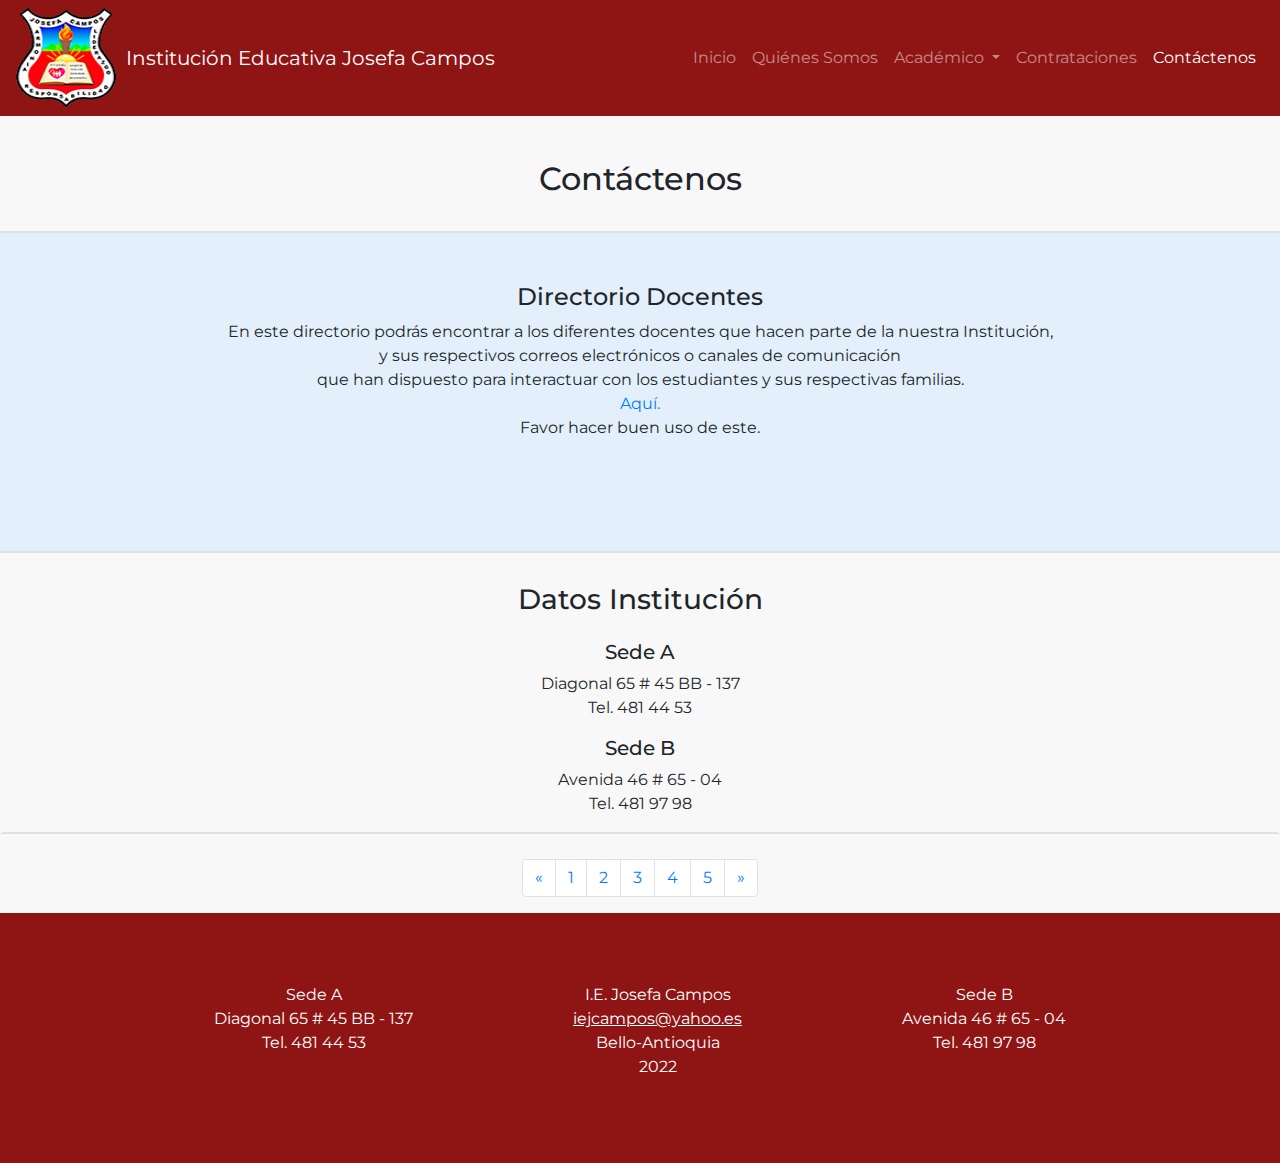
<file: index5.html>
<!DOCTYPE html>
<html lang="en">
<head>
    <meta charset="UTF-8">
    <meta http-equiv="X-UA-Compatible" content="IE=edge">
    <meta name="viewport" content="width=device-width, initial-scale=1.0">
    <title>Contáctenos</title>

    <!------Boostrap-------->
    <script src="https://code.jquery.com/jquery-3.2.1.slim.min.js" integrity="sha384-KJ3o2DKtIkvYIK3UENzmM7KCkRr/rE9/Qpg6aAZGJwFDMVNA/GpGFF93hXpG5KkN" crossorigin="anonymous"></script>
    <script src="https://cdnjs.cloudflare.com/ajax/libs/popper.js/1.12.9/umd/popper.min.js" integrity="sha384-ApNbgh9B+Y1QKtv3Rn7W3mgPxhU9K/ScQsAP7hUibX39j7fakFPskvXusvfa0b4Q" crossorigin="anonymous"></script>

    <link rel="stylesheet" href="https://maxcdn.bootstrapcdn.com/bootstrap/4.0.0/css/bootstrap.min.css" integrity="sha384-Gn5384xqQ1aoWXA+058RXPxPg6fy4IWvTNh0E263XmFcJlSAwiGgFAW/dAiS6JXm" crossorigin="anonymous">
    <script src="https://maxcdn.bootstrapcdn.com/bootstrap/4.0.0/js/bootstrap.min.js" integrity="sha384-JZR6Spejh4U02d8jOt6vLEHfe/JQGiRRSQQxSfFWpi1MquVdAyjUar5+76PVCmYl" crossorigin="anonymous"></script>

    <!-----CSS----->
    <link rel="stylesheet" href="css/style.css">

    <!------FUENTES------->
    <link rel="preconnect" href="https://fonts.googleapis.com">
    <link rel="preconnect" href="https://fonts.gstatic.com" crossorigin>
    <link href="https://fonts.googleapis.com/css2?family=Montserrat:wght@400;500;700&display=swap" rel="stylesheet">
</head>



<body>
    <!----Menu Cabecera------>
    <div class="menu-inicio">

        <nav class="navbar navbar-expand-lg navbar-dark" style="background-color: rgb(143, 21, 21);">
            <a href="index.html" class="logo">
                <img height="100px" width="100px" src="assets/img/logo.png" alt="escudo colegio"></a>
            <a class="navbar-brand" href="index.html" style="padding-left: 10px;">Institución Educativa Josefa Campos</a>
            <button class="navbar-toggler" type="button" data-toggle="collapse" data-target="#navbarSupportedContent" aria-controls="navbarSupportedContent" aria-expanded="false" aria-label="Toggle navigation">
              <span class="navbar-toggler-icon"></span>
            </button>
          
            <div class="collapse navbar-collapse" id="navbarSupportedContent">
              <ul class="navbar-nav ml-auto">
                <li class="nav-item">
                  <a class="nav-link" href="index.html">Inicio <span class="sr-only">(current)</span></a>
                </li>
                <li class="nav-item">
                  <a class="nav-link" href="index2.html">Quiénes Somos</a>
                </li>
                <li class="nav-item dropdown">
                  <a class="nav-link dropdown-toggle" href="index3.html" id="navbarDropdown" role="button" data-toggle="dropdown" aria-haspopup="true" aria-expanded="false">
                Académico
                </a>
                  <div class="dropdown-menu" aria-labelledby="navbarDropdown">
                    <a class="dropdown-item" href="index3_1.html">Sede A Jornada Mañana</a> 
                    <a class="dropdown-item" href="index3_2.html">Sede A Jornada Tarde</a>
                    <a class="dropdown-item" href="index3_3.html">Sede B Jornada Mañana</a>
                    <a class="dropdown-item " href="index3_4.html">Sede B Jornada Tarde</a>  
                    <a class="dropdown-item " href="index3_5.html">Sabatino</a>       
     
                </li>
                <li class="nav-item">
                    <a class="nav-link" href="index4.html">Contrataciones</a>
                  </li>
                  <li class="nav-item">
                    <a class="nav-link active" href="index5.html">Contáctenos</a>
                  </li>
              </ul>

            </div>
          </nav>

        </div>


        <!-----PRIMERA SECCIÓN------>
        <div class="primera-seccion">
    
            <!-------CONTENIDO--------->
    
            <div class="contactenos">
                <div class="contactenos-title">
                    <h2>Contáctenos</h2>
                </div>

                  <div class="contactenos-text">
                    <h4>Directorio Docentes</h4>
                      <p>En este directorio podrás encontrar a los diferentes docentes
                         que hacen parte de la nuestra Institución, <br>
                         y sus respectivos correos electrónicos o canales de comunicación <br>
                         que han dispuesto para interactuar con los estudiantes
                         y sus respectivas familias. <br>
                          <a href="assets/datosInstitucion.pdf">Aquí.</a>
                        ​<br>
                        Favor hacer buen uso de este. </p>
                        </div>

                    <div class="contactenos-text-2">
                        <div class="contactenos-subtitle">
                            <h3>Datos Institución</h3>
                        </div>
                        
                        <div class="contactenos-text-dates">
                            <h5>Sede A</h5>
                            <p>Diagonal 65 #  45 BB - 137 <br>
                                Tel. 481 44 53
                            </p>

                        </div>

                        <div class="contactenos-text-dates">
                            <h5>Sede B</h5>
                            <p> Avenida 46 # 65 - 04 <br>
                                Tel. 481 97 98
                            </p>

                        </div>

                    </div>
                  </div>
                </div>



    </div>

    <!-----PAGINACION------->

    <div class="paginacion">
      <nav aria-label="Page navigation example">
        <ul class="pagination">
          <li class="page-item">
            <a class="page-link" href="index4.html" aria-label="Previous">
              <span aria-hidden="true">&laquo;</span>
              <span class="sr-only">Previous</span>
            </a>
          </li>
          <li class="page-item"><a class="page-link" href="index.html">1</a></li>
          <li class="page-item"><a class="page-link" href="index2.html">2</a></li>
          <li class="page-item"><a class="page-link" href="index3.html">3</a></li>
          <li class="page-item"><a class="page-link" href="index4.html">4</a></li>
          <li class="page-item"><a class="page-link" href="index5.html">5</a></li>
          <li class="page-item">
            <a class="page-link" href="" aria-label="Next">
              <span aria-hidden="true">&raquo;</span>
              <span class="sr-only">Next</span>
            </a>
          </li>
        </ul>
      </nav>
    </div>

    <!-------FOOTER-------->
    <footer class="footer">
        <div class="footer-informacion">
        
          <div>
              <p>Sede A  <br> 
                Diagonal 65 #  45 BB - 137 <br>
                Tel. 481 44 53</p>
          </div>
  
          <div>
              <p>I.E. Josefa Campos <br>
              <a href="mailto:iejcampos@yahoo.es" style="color: white; text-decoration: underline;"> iejcampos@yahoo.es</a> <br>
                Bello-Antioquia <br>
                2022
          </div>
          
          <div>
              <p>Sede B <br>
                Avenida 46 # 65 - 04  <br>
                Tel. 481 97 98</p>
          </div>
  
          
        </div>
  
      </footer>

    
</body>
</html>
</file>
<file: css/style.css>
:root{

    --text-color: white;
    --background-color: rgb(248, 248, 248);
    --background-color-mision-vision-valores: rgb(255, 255, 255);
    --background-color-mision-vision-valores-div:  rgb(102, 169, 211);
    --background-color-footer: black;
    --background-color-sections:rgb(227, 240, 252);
    --background-color-sections-dark:rgb(204, 228, 252);

}




/*--------BODY-----------*/



body{
    background-color: var(--background-color);
    text-align: center;
    align-items: center;
    font-family: 'Montserrat', sans-serif;}




.menu-inicio{

    width: 100%;
    position: fixed;
    z-index: 1000;

}

.primera-seccion{
    padding-top: 100px;
    min-height: calc(100vh - 100px - 150px);
}


/*--------HEADER---------*/
.banner-header{
    background-image: url("img/bg-photo3.jpeg");
    height: 1000px;
    background-repeat: no-repeat;
    background-position: center;
    background-size: 2200px;

}

.banner-head-tittle{
    font-size: 60px;
    text-align: center;
    color: var(--text-color);
    padding-top: 400px;
    font-weight: 500;
    
}

/*------PAGINACION------*/

.pagination{

    justify-content: center;
    padding-top: 25px;
    border-top: solid 2px rgb(224, 224, 224);


}


/*-------FOOTER-------*/

.footer{

    display: flex;
    background-color: rgb(143, 21, 21);
    color: var(--text-color);
    justify-content: space-around;
    align-items: baseline;
    bottom: 0;
    position: static;
    width: 100%;
    height: 250px;

}

.footer-informacion{

    padding-top: 40px;
    display: flex;
    flex-wrap: wrap;



}

.footer-informacion div{
    padding: 30px;
    margin: 0 50px;
}

/*----------MISIÓN VISIÓN VALORES-----------*/
.mision-vision--valores-flexbox{

    display: grid;
    grid-template-columns: auto auto auto;
    background-color: var(--background-color-mision-vision-valores);
    justify-content: center;
    flex-wrap: wrap;
    min-width: 600px


}

.mision-vision--valores-flexbox div{ 
    color: var(--text-color);
    margin: 0; 

}

/*--------MISION-----------*/
.mision-flexbox{
    background-color: #737495;
    padding: 30px;


 }

.mision-flexbox-icon{

    filter: invert(99%) sepia(100%) saturate(2%) hue-rotate(248deg) brightness(109%) contrast(100%);

    
}

/*------VISION------*/

.vision-flexbox{
    background-color: #68a8ad;
    padding: 30px;


}

.vision-flexbox-icon{
    filter: invert(99%) sepia(100%) saturate(2%) hue-rotate(248deg) brightness(109%) contrast(100%);



}

/*------VALORES--------*/

.valores-flexbox{
    background-color: #6c8672;
    padding: 30px;
}
.valores-flexbox p{

    padding-top: 30px;
}

.valores-flexbox-icon{
    padding-top: 15px;
    filter: invert(99%) sepia(100%) saturate(2%) hue-rotate(248deg) brightness(109%) contrast(100%);
}

/*------FILOSOFIA-----*/

.filosofia-institucional{

    margin: 150px;
    background-color: var(--background-color);
    text-align: center;
    justify-content: center;

}

/*----CONTACTO-----*/

.contacto{

    background-color: var(--background-color-sections);
    color: black;
    text-align: center;
    justify-content: center;


}

.contacto h2 {
    padding: 20px;
    background-color: var(--background-color-sections-dark);
}

.contacto-subtitulo{
    padding: 10px;
    padding-top: 20px;
}

.contacto p {

    padding-bottom: 50px;
    margin-left: 250px;
    margin-right: 250px;
    
    
}

/*------INDEX 2---------*/

.quienes-somos{


    padding-top: 60px;
    background-color: var(--background-color-);
    text-align: center;
    justify-content: center;
    border-top: solid 2px var(--background-color-sections);

    
}

.quienes-somos-informacion{
    text-align: center;
    justify-content: center;

}

.quienes-somos-informacion h1{

    border-bottom: solid 2px rgb(224, 224, 224);
    padding-bottom: 25px;
}

.quienes-somos-informacion-text{

    padding-top: 15px;
    padding: 30px;


}

/*---------ESCUDO-----------*/

.escudo{

    background-color: var(--background-color-sections);
    text-align: center;
    justify-content: center;
    padding: 20px;
}

.escudo-logo{
    padding: 20px;
    
}

.escudo-significado{
    padding: 15px;

}

/*---------BANDERA-----------*/

.bandera{


    text-align: center;
    justify-content: center;
    padding: 30px;

}

.bandera-logo{
    padding: 20px;
    
}

.bandera-significado{
    padding: 15px;

}


/*---------HIMNO-----------*/

.himno{
   
    
    background-color: var(--background-color-sections);
    text-align: center;
    justify-content: center;
    padding: 30px;
    align-items: center;

}

.himno-letra{
    padding: 15px;

}

.himno-video{

    overflow:hidden;
    padding-bottom: 400px; /* Adecua este valor para controlar la altura del video */
    position:relative;
    height:0;

}

.himno-video iframe{

    
}

/*-------MANUAL CONVIVENCIA------*/

.manual-convivencia{
    padding-top: 60px;
    padding-bottom: 50px;
    text-align: center;
    margin: solid;

}



/*-----------INDEX 3----------*/

.academico-contenido{
padding-top: 60px;

}

.academico-contenido h1{

    padding-bottom: 25px ;

    
}

.academico-contents{

    border-top:  solid 2px rgb(224, 224, 224);
    height: 600px;
    display: flex;
    flex-wrap: wrap;
    justify-content: center;
    background-color: var(--background-color-sections);
}

.academico-contenido-contents{


    margin: 20px;
    display: flex;
    justify-content: center;
    align-items: center;

}

.academico-contenido-img{

    background-color: var(--background-color-sections);
    
}
.academico-contenido-texto{
    text-align: center;
    margin: 50px;
    align-items: center;

}

/*---------INDEX 3_1_2_3_4_5------*/

.sedes{

padding-top: 60px;


}

.sedes-grados{

    display: flex;
    justify-content: center;
    padding-top: 20px;

}

.sedes-grados div{

    padding: 20px;
    margin: 20px;
    background-color: var(--background-color-sections);
    flex-wrap: wrap;


}

.sedes-text{
    padding-top: 80px;
    border-bottom: solid 2px rgb(224, 224, 224);
    height: 300px;
    background-color: var(--background-color-sections);
}

.sedes-title{
    padding-bottom: 25px;
    border-bottom: solid 2px rgb(224, 224, 224);

}

.sedes-grados-sabatino{

    display: flex;
    flex-direction: column;
    justify-content: center;
    align-items: center;
    background-color: var(--background-color-sections);

}
.sedes-grados-sabatino div{
    width: 400px;
    padding: 20px 20px;
    margin: 20px 20px;
    background-color: var(--background-color-sections-dark);

}

/*-----INDEX 4------*/

.contrataciones{
    padding-top: 60px;
}

.contrataciones-title{

    border-bottom: solid 2px rgb(224, 224, 224);
    padding-bottom: 25px;

}

.contrataciones-text {

    padding-top: 90px;
    border-bottom: solid 2px rgb(224, 224, 224);
    height: 300px;
    background-color: var(--background-color-sections);

}

.contrataciones-docs{

    display: flex;
    flex-direction: column;
    align-items: center;

}


.contrataciones-docs div {

    padding: 20px;
    width: 400px;
    margin: 20px;
    background-color: var(--background-color-sections);
}

/*--------CONTÁCTENOS-----*/

.contactenos{
    padding-top: 60px;
}

.contactenos-title{
    border-bottom: solid 2px rgb(224, 224, 224);
    padding-bottom: 25px;
}

.contactenos-text {

    padding-top: 50px;
    border-bottom: solid 2px rgb(224, 224, 224);
    background-color: var(--background-color-sections);
    height: 320px;

}
.contactenos-text-2 {

    padding-top: 30px;

    

}

.contactenos-subtitle{

    padding-bottom: 15px;

}

.contactenos-text-dates{


}





/*--------RESPONSIVE FOR CEL max 320px-------------*/

@media only screen and (max-width: 320px){


    html{
        width: auto !important;
        overflow-x: hidden !important;
    }

    body{
        background-color: var(--background-color);
        text-align: center;
        align-items: center;
        font-family: 'Montserrat', sans-serif;
        max-width: 100% !important;
        overflow-x: hidden !important;

    }


    
    .menu-inicio{
    
        display: flex;
        flex-direction: column;
        align-items: center;
        text-align: center;
        justify-content: center;
        position: absolute;
        font-size: 20px;
        max-width: 320px;
    }

    .navbar-brand{

        display: flex;
        flex-direction: column;
        justify-content: center;
        text-align: center;
        align-items: center;
        font-size: 15px;
    }

    .navbar{
        display: flex;
        flex-direction: column;
    }


    .primera-seccion{


    }


/*--------HEADER---------*/
.banner-header{
    background-image: url("img/bg-photo3.jpeg");
    height: 600px;
    background-repeat: no-repeat;
    background-position: right;
    background-size: 1200px;

}

.banner-head-tittle{
    font-size: 30px;
    text-align: center;
    color: var(--text-color);
    padding-top: 250px;
    font-weight: 500;
    
}


/*-------FOOTER-------*/

.footer{

    display: flex;
    background-color: rgb(143, 21, 21);
    color: var(--text-color);
    justify-content: space-around;
    align-items: baseline;
    bottom: 0;
    position: static;
    width: 100%;
    height: auto;

}

.footer-informacion{

    padding-top: 40px;
    display: flex;
    flex-direction: column;
    flex-wrap: wrap;
    font-size:  18px;

}

.footer-informacion div{
    padding: 30px;
    margin: 0 10px;
}

/*------INDEX 1---------*/


/*----------MISIÓN VISIÓN VALORES-----------*/
.mision-vision--valores-flexbox{

    padding: 0;
    background-color: var(--background-color-mision-vision-valores);
    display: flex;
    flex-direction: column;
    max-width: 320px;

    

}

.mision-vision--valores-flexbox div{ 
    
    color: var(--text-color);
    margin: 0; 
    max-width: 320px;



}

/*------FILOSOFIA-----*/

.filosofia-institucional{

    margin: 0px;
    padding: 20px;
    background-color: var(--background-color);
    max-width: 375px;


}

.filosofia-institucional h2{

    font-size: 30px;
    text-align: center;
    
}


/*------CONTACTO------*/

.contacto{

    background-color: var(--background-color-sections);
    color: black;
    text-align: center;
    justify-content: center;
    


}

.contacto h2 {
    padding: 0x;
    background-color: var(--background-color-sections-dark);
    font-size: 30px;
}

.contacto-subtitulo{
    padding: 10px;
    padding-top: 20px;
    font-size: 5px;
}

.contacto p {


    padding: 0 20px;
    padding-bottom: 20px;
    margin-left: 0px;
    margin-right: 0px;
     
}



/*------INDEX 2---------*/

.quienes-somos{


    padding-top: 130px;
    background-color: var(--background-color-);
    text-align: center;
    justify-content: center;
    border-top: solid 2px var(--background-color-sections);

    
}

.quienes-somos-informacion{
    text-align: center;
    justify-content: center;

}

.quienes-somos-informacion h1{

    border-bottom: solid 2px rgb(224, 224, 224);
    padding-bottom: 25px;
}

.quienes-somos-informacion-text{

    padding-top: 15px;
    padding: 30px;


}

/*---------HIMNO-----------*/

.himno{

    background-color: var(--background-color-sections);
    text-align: center;
    justify-content: center;
    padding: 30px;
}

.himno-letra{
    padding: 15px;

}

.himno-video{
}

.himno-video iframe{
    left:0;
    top:0;
    height:100%;
    width:100%;
    position:absolute;
}

/*-------MANUAL CONVIVENCIA------*/

.manual-convivencia{
    padding-top: 60px;
    padding-bottom: 50px;
    text-align: center;
    margin: solid;

}

/*-----------INDEX 3----------*/

.academico-contenido{
    padding-top: 130px;
    
    }
    
    .academico-contenido h1{
    
        padding-bottom: 10px ;
    
        
    }
    
    .academico-contents{
    
        border-top:  solid 2px rgb(224, 224, 224);
        background-color: var(--background-color-sections);
        height: auto;
    }
    
    .academico-contenido-contents{
    
    
        margin: 20px;
        display: flex;
        flex-direction: column;

    
    }
    
    .academico-contenido-img{
    
        background-color: var(--background-color-sections);
        
    }
    .academico-contenido-texto{
        text-align: center;
        margin: 50px;
        align-items: center;
    
    }


    /*---------INDEX 3_1_2_3_4_5------*/

.sedes{

    padding-top: 130px;
    
    
    }
    
    .sedes-grados{
    
        display: flex;
        justify-content: center;
        flex-direction: column;
        padding-top: 20px;
    
    }
    
    .sedes-grados div{
    
        padding: 20px;
        margin: 20px ;
        background-color: var(--background-color-sections);
        flex-wrap: wrap;
    
    
    }
    
    .sedes-text{
        padding-top: 30px;
        border-bottom: solid 2px rgb(224, 224, 224);
        height: auto;
        background-color: var(--background-color-sections);
        padding: 10px 20px;
    }
    
    .sedes-title{
        padding-bottom: 10px;
        border-bottom: solid 2px rgb(224, 224, 224);
    
    }
    
    .sedes-grados-sabatino{
    
        display: flex;
        flex-direction: column;
        justify-content: center;
        align-items: center;
        background-color: var(--background-color-sections);
    
    }
    .sedes-grados-sabatino div{
        width: 300px;
        padding: 20px 20px;
        margin: 20px 20px;
        background-color: var(--background-color-sections-dark);
    
    }

    /*-----INDEX 4------*/

.contrataciones{
    padding-top: 130px;
}

.contrataciones-title{

    border-bottom: solid 2px rgb(224, 224, 224);
    padding-bottom: 10px;
    font-size: small;
    width: auto;

}



.contrataciones-text {

    border-bottom: solid 2px rgb(224, 224, 224);
    height: auto;
    background-color: var(--background-color-sections);
    padding: 10px 20px;

}

.contrataciones-docs{

    display: flex;
    flex-direction: column;
    align-items: center;


}


.contrataciones-docs div {

    padding: 20px;
    width: 300px;
    margin: 20px;
    background-color: var(--background-color-sections);
}

/*--------CONTÁCTENOS-----*/

.contactenos{
    padding-top: 130px;
}

.contactenos-title{
    border-bottom: solid 2px rgb(224, 224, 224);
    padding-bottom: 10px;
}

.contactenos-text {

    padding: 10px 20px;
    border-bottom: solid 2px rgb(224, 224, 224);
    background-color: var(--background-color-sections);
    height: auto;

}
.contactenos-text-2 {

    padding-top: 30px;

    

}

.contactenos-subtitle{

    padding-bottom: 15px;

}

.contactenos-text-dates{

}

}

/*--------RESPONSIVE FOR CEL max 320px-------------*/

@media only screen and (max-width: 480px) and (min-width: 320px) {


    html{
        width: auto !important;
        overflow-x: hidden !important;
    }

    body{
        background-color: var(--background-color);
        text-align: center;
        align-items: center;
        font-family: 'Montserrat', sans-serif;
        max-width: 100% !important;
        overflow-x: hidden !important;

    }


    
    .menu-inicio{
    
        position: absolute;
        font-size: 20px;
        max-width: 480px;
    }

    .navbar-brand{

        font-size: 15px;
    }

    .navbar{
        display: flex;
        flex-direction: column;
    }

    .primera-seccion{


    }


/*--------HEADER---------*/
.banner-header{
    background-image: url("img/bg-photo3.jpeg");
    height: 600px;
    background-repeat: no-repeat;
    background-position: right;
    background-size: 1200px;

}

.banner-head-tittle{
    font-size: 30px;
    text-align: center;
    color: var(--text-color);
    padding-top: 250px;
    font-weight: 500;
    
}


/*-------FOOTER-------*/

.footer{

    display: flex;
    background-color: rgb(143, 21, 21);
    color: var(--text-color);
    justify-content: space-around;
    align-items: baseline;
    bottom: 0;
    position: static;
    width: 100%;
    height: auto;

}

.footer-informacion{

    padding-top: 40px;
    display: flex;
    flex-direction: column;
    flex-wrap: wrap;
    font-size:  18px;

}

.footer-informacion div{
    padding: 30px;
    margin: 0 10px;
}

/*------INDEX 1---------*/


/*----------MISIÓN VISIÓN VALORES-----------*/
.mision-vision--valores-flexbox{

    padding: 0;
    background-color: var(--background-color-mision-vision-valores);
    display: flex;
    flex-direction: column;
    justify-content: center;
    text-align: center;
    max-width: 480px;
    min-width: 320px;

}

.mision-vision--valores-flexbox div{ 
    
    color: var(--text-color);
    max-width: 100%;
    padding: 10px;
    width: auto;
    height: auto;
    display: flex;
    flex-direction: column;
    align-items: center;

}


/*------FILOSOFIA-----*/

.filosofia-institucional{

    margin: 0px;
    padding: 20px;
    background-color: var(--background-color);
    max-width: 480px;


}

.filosofia-institucional h2{

    font-size: 30px;
    text-align: center;
    
}


/*------CONTACTO------*/

.contacto{

    background-color: var(--background-color-sections);
    color: black;
    text-align: center;
    justify-content: center;
    


}

.contacto h2 {
    padding: 0x;
    background-color: var(--background-color-sections-dark);
    font-size: 45px;
}

.contacto-subtitulo{
    padding: 10px;
    padding-top: 20px;
    font-size: 5px;
}

.contacto p {


    padding: 0 20px;
    padding-bottom: 20px;
    margin-left: 0px;
    margin-right: 0px;
     
}



/*------INDEX 2---------*/

.quienes-somos{


    padding-top: 130px;
    background-color: var(--background-color-);
    text-align: center;
    justify-content: center;
    border-top: solid 2px var(--background-color-sections);

    
}

.quienes-somos-informacion{
    text-align: center;
    justify-content: center;

}

.quienes-somos-informacion h1{

    border-bottom: solid 2px rgb(224, 224, 224);
    padding-bottom: 25px;
}

.quienes-somos-informacion-text{

    padding-top: 15px;
    padding: 30px;


}

/*---------HIMNO-----------*/

.himno{

    background-color: var(--background-color-sections);
    text-align: center;
    justify-content: center;
    padding: 30px;
}

.himno-letra{
    padding: 15px;

}

.himno-video{
}

.himno-video iframe{
    left:0;
    top:0;
    height:100%;
    width:100%;
    position:absolute;
}

/*-------MANUAL CONVIVENCIA------*/

.manual-convivencia{
    padding-top: 60px;
    padding-bottom: 50px;
    text-align: center;
    margin: solid;

}

/*-----------INDEX 3----------*/

.academico-contenido{
    padding-top: 130px;
    
    }
    
    .academico-contenido h1{
    
        padding-bottom: 10px ;
    
        
    }
    
    .academico-contents{
    
        border-top:  solid 2px rgb(224, 224, 224);
        background-color: var(--background-color-sections);
        height: auto;
    }
    
    .academico-contenido-contents{
    
    
        margin: 20px;
        display: flex;
        flex-direction: column;

    
    }
    
    .academico-contenido-img{
    
        background-color: var(--background-color-sections);
        
    }
    .academico-contenido-texto{
        text-align: center;
        margin: 50px;
        align-items: center;
    
    }


    /*---------INDEX 3_1_2_3_4_5------*/

.sedes{

    padding-top: 130px;
    
    
    }
    
    .sedes-grados{
    
        display: flex;
        justify-content: center;
        flex-direction: column;
        padding-top: 20px;
    
    }
    
    .sedes-grados div{
    
        padding: 20px;
        margin: 20px ;
        background-color: var(--background-color-sections);
        flex-wrap: wrap;
    
    
    }
    
    .sedes-text{
        padding-top: 30px;
        border-bottom: solid 2px rgb(224, 224, 224);
        height: auto;
        background-color: var(--background-color-sections);
        padding: 10px 20px;
    }
    
    .sedes-title{
        padding-bottom: 10px;
        border-bottom: solid 2px rgb(224, 224, 224);
    
    }
    
    .sedes-grados-sabatino{
    
        display: flex;
        flex-direction: column;
        justify-content: center;
        align-items: center;
        background-color: var(--background-color-sections);
    
    }
    .sedes-grados-sabatino div{
        width: 300px;
        padding: 20px 20px;
        margin: 20px 20px;
        background-color: var(--background-color-sections-dark);
    
    }

    /*-----INDEX 4------*/

.contrataciones{
    padding-top: 130px;
}

.contrataciones-title{

    border-bottom: solid 2px rgb(224, 224, 224);
    padding-bottom: 10px;
    font-size: small;
    width: auto;

}



.contrataciones-text {

    border-bottom: solid 2px rgb(224, 224, 224);
    height: auto;
    background-color: var(--background-color-sections);
    padding: 10px 20px;

}

.contrataciones-docs{

    display: flex;
    flex-direction: column;
    align-items: center;


}


.contrataciones-docs div {

    padding: 20px;
    width: 300px;
    margin: 20px;
    background-color: var(--background-color-sections);
}

/*--------CONTÁCTENOS-----*/

.contactenos{
    padding-top: 130px;
}

.contactenos-title{
    border-bottom: solid 2px rgb(224, 224, 224);
    padding-bottom: 10px;
}

.contactenos-text {

    padding: 10px 20px;
    border-bottom: solid 2px rgb(224, 224, 224);
    background-color: var(--background-color-sections);
    height: auto;

}
.contactenos-text-2 {

    padding-top: 30px;

    

}

.contactenos-subtitle{

    padding-bottom: 15px;

}

.contactenos-text-dates{

}

}



/*-------RESPONSIVE FOR TABLET---------*/

@media only screen and (max-width: 768px) and (min-width: 480px) {


    html{
        width: auto !important;
        overflow-x: hidden !important;
    }

    body{
        background-color: var(--background-color);
        text-align: center;
        align-items: center;
        font-family: 'Montserrat', sans-serif;
        max-width: 100% !important;
        overflow-x: hidden !important;

    }


    
    .menu-inicio{
    
        position: absolute;
        font-size: 20px;
        max-width: 100%;
    }

    .navbar-brand{

        font-size: auto;
    }


    .primera-seccion{


    }


/*--------HEADER---------*/
.banner-header{
    background-image: url("img/bg-photo3.jpeg");
    height: 600px;
    background-repeat: no-repeat;
    background-position: right;
    background-size: 1200px;

}

.banner-head-tittle{
    font-size: 50px;
    text-align: center;
    color: var(--text-color);
    padding-top: 230px;
    font-weight: 500;
    
}


/*-------FOOTER-------*/

.footer{

    display: flex;
    background-color: rgb(143, 21, 21);
    color: var(--text-color);
    justify-content: space-around;
    align-items: baseline;
    bottom: 0;
    position: static;
    width: 100%;
    height: auto;

}

.footer-informacion{

    padding-top: 40px;
    display: flex;
    font-size:  15px;

}

.footer-informacion div{
    padding: 10px;
    margin: 0 10px;
}

/*------INDEX 1---------*/


/*----------MISIÓN VISIÓN VALORES-----------*/
.mision-vision--valores-flexbox{

    padding: 0;
    background-color: var(--background-color-mision-vision-valores);
    display: flex;
    flex-direction: column;
    max-width: 100%;
    min-width: 480px;


    

}

.mision-vision--valores-flexbox div{ 
    
    color: var(--text-color);
    margin: 0; 
    max-width: 100%;
    min-width: 480px;



}

/*------FILOSOFIA-----*/

.filosofia-institucional{

    margin: 0px;
    padding: 20px;
    background-color: var(--background-color);
    max-width: 100%;


}

.filosofia-institucional h2{

    font-size: 30px;
    text-align: center;
    
}


/*------CONTACTO------*/

.contacto{

    background-color: var(--background-color-sections);
    color: black;
    text-align: center;
    justify-content: center;
    


}

.contacto h2 {
    padding: 0x;
    background-color: var(--background-color-sections-dark);
    font-size: 30px;
}

.contacto-subtitulo{
    padding: 10px;
    padding-top: 20px;
    font-size: 5px;
}

.contacto p {


    padding: 0 20px;
    padding-bottom: 20px;
    margin-left: 0px;
    margin-right: 0px;
     
}



/*------INDEX 2---------*/

.quienes-somos{


    padding-top: 50px;
    background-color: var(--background-color-);
    text-align: center;
    justify-content: center;
    border-top: solid 2px var(--background-color-sections);

    
}

.quienes-somos-informacion{
    text-align: center;
    justify-content: center;

}

.quienes-somos-informacion h1{

    border-bottom: solid 2px rgb(224, 224, 224);
    padding-bottom: 25px;
}

.quienes-somos-informacion-text{

    padding-top: 15px;
    padding: 30px;


}

/*---------HIMNO-----------*/

.himno{

    background-color: var(--background-color-sections);
    text-align: center;
    justify-content: center;
    padding: 30px;
}

.himno-letra{
    padding: 15px;

}

.himno-video{
}

.himno-video iframe{
    left:0;
    top:0;
    height:100%;
    width:100%;
    position:absolute;
}

/*-------MANUAL CONVIVENCIA------*/

.manual-convivencia{
    padding-top: 60px;
    padding-bottom: 50px;
    text-align: center;
    margin: solid;

}

/*-----------INDEX 3----------*/

.academico-contenido{
    padding-top: 50px;
    
    }
    
    .academico-contenido h1{
    
        padding-bottom: 10px ;
    
        
    }
    
    .academico-contents{
    
        border-top:  solid 2px rgb(224, 224, 224);
        background-color: var(--background-color-sections);
        height: auto;
    }
    
    .academico-contenido-contents{
    
    
        margin: 20px;
        display: flex;
        flex-direction: column;

    
    }
    
    .academico-contenido-img{
    
        background-color: var(--background-color-sections);
        
    }
    .academico-contenido-texto{
        text-align: center;
        margin: 50px;
        align-items: center;
    
    }


    /*---------INDEX 3_1_2_3_4_5------*/

.sedes{

    padding-top: 50px;
    
    
    }
    
    .sedes-grados{
    
        display: flex;
        justify-content: center;
        flex-direction: column;
        padding-top: 20px;
    
    }
    
    .sedes-grados div{
    
        padding: 20px;
        margin: 20px ;
        background-color: var(--background-color-sections);
        flex-wrap: wrap;
    
    
    }
    
    .sedes-text{
        padding-top: 30px;
        border-bottom: solid 2px rgb(224, 224, 224);
        height: auto;
        background-color: var(--background-color-sections);
        padding: 10px 20px;
    }
    
    .sedes-title{
        padding-bottom: 10px;
        border-bottom: solid 2px rgb(224, 224, 224);
    
    }
    
    .sedes-grados-sabatino{
    
        display: flex;
        flex-direction: column;
        justify-content: center;
        align-items: center;
        background-color: var(--background-color-sections);
    
    }
    .sedes-grados-sabatino div{
        width: 300px;
        padding: 20px 20px;
        margin: 20px 20px;
        background-color: var(--background-color-sections-dark);
    
    }

    /*-----INDEX 4------*/

.contrataciones{
    padding-top: 50px;
}

.contrataciones-title{

    border-bottom: solid 2px rgb(224, 224, 224);
    padding-bottom: 10px;
    font-size: small;
    width: auto;

}



.contrataciones-text {

    border-bottom: solid 2px rgb(224, 224, 224);
    height: auto;
    background-color: var(--background-color-sections);
    padding: 10px 20px;

}

.contrataciones-docs{

    display: flex;
    flex-direction: column;
    align-items: center;


}


.contrataciones-docs div {

    padding: 20px;
    width: 300px;
    margin: 20px;
    background-color: var(--background-color-sections);
}

/*--------CONTÁCTENOS-----*/

.contactenos{
    padding-top: 50px;
}

.contactenos-title{
    border-bottom: solid 2px rgb(224, 224, 224);
    padding-bottom: 10px;
}

.contactenos-text {

    padding: 10px 20px;
    border-bottom: solid 2px rgb(224, 224, 224);
    background-color: var(--background-color-sections);
    height: auto;

}
.contactenos-text-2 {

    padding-top: 30px;

    

}

.contactenos-subtitle{

    padding-bottom: 15px;

}

.contactenos-text-dates{

}

}
</file>
